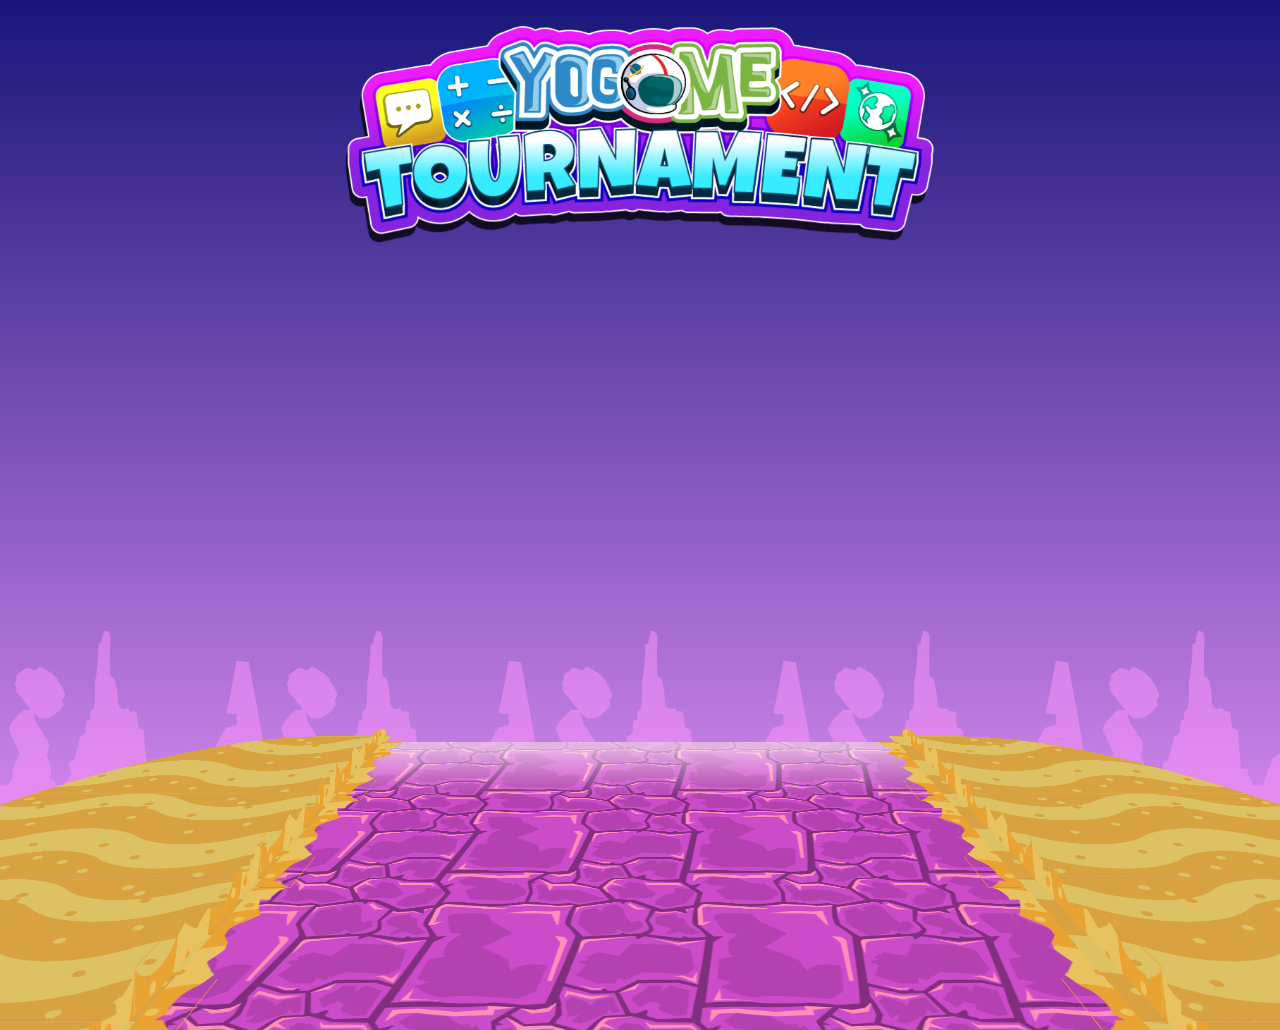
<file: site/index.html>
<!doctype html>
<html>
<head>
    <title class="languageTitle">Yogome tournament</title>
    <meta name="viewport" content="width = 1050, user-scalable = no" />
    <meta charset="UTF-8">   
    <link rel="stylesheet" type="text/css" href="assets/css/main.css" />
    <!-- Jquery   -->
    <script src="assets/js/lib/jquery.min.js" ></script>
    <!--  Bootstrap 3.0  -->
    <link rel="stylesheet" href="//maxcdn.bootstrapcdn.com/bootstrap/3.3.7/css/bootstrap.min.css" integrity="sha384-BVYiiSIFeK1dGmJRAkycuHAHRg32OmUcww7on3RYdg4Va+PmSTsz/K68vbdEjh4u" crossorigin="anonymous">
    
    <script type="text/javascript" src="assets/js/lib/greensock/TweenMax.min.js"></script>
    <script type="text/javascript" src="assets/js/lib/iscroll-probe.js"></script>
	<script type="text/javascript" src="assets/js/scrollmagic/minified//ScrollMagic.min.js"></script>
	<script type="text/javascript" src="assets/js/scrollmagic/minified/plugins/animation.gsap.min.js"></script>
	<script type="text/javascript" src="assets/js/scrollmagic/minified/plugins/debug.addIndicators.min.js"></script>

</head>
    <body>
    <script>
var controller = new ScrollMagic.Controller({vertical: true});
</script>    

    <section id="bgGradient"></section> 
    <section id="bgParallax"></section>      
    <div id="logo"><img class="logoTour img-responsive center-block" src="assets/images/logo.png"></div>
        
    <div id="parallaxContainer"> 
        
            <div class="floor"></div>
            <div class="gradientfloor"></div>
            <div class="sideRight"></div>
            <div class="sideLeft"></div>
            <div class="grassrim"></div>
            <div class="grassrim2"></div>
            <div class="grassRrim"></div>
            <div class="grassRrim2"></div>
        
        <div class="object-left1"><img src="assets/images/tower-left.png"></div>    
    </div> 
        
    
   

        
    </body>
<script>

    
    
    
    
</script>    
    
</html>
</file>
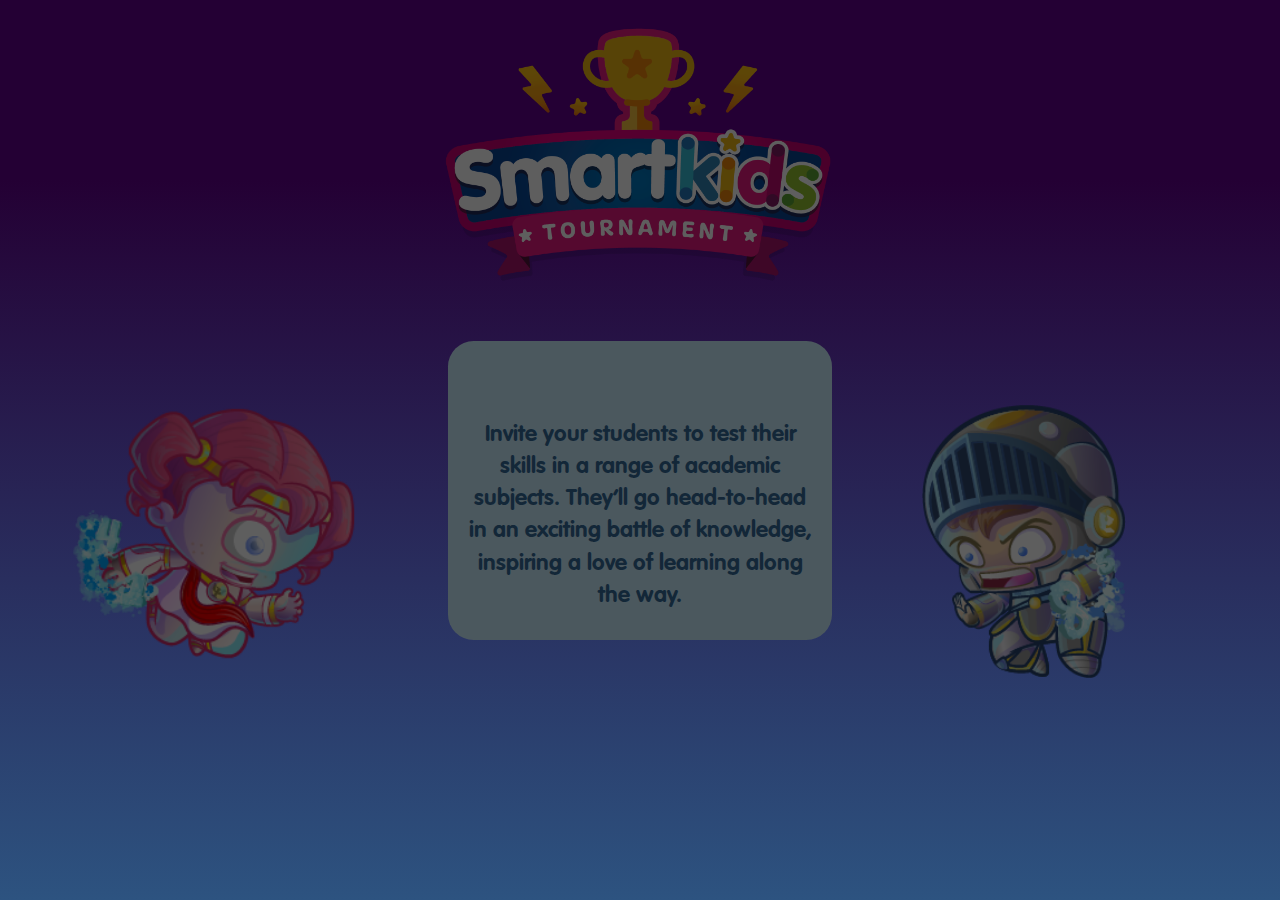
<file: siteDesktop/index.html>
<!doctype html>
<html>
<head>
	<title class="languageTitle">Yogome tournament</title>
	<meta name="viewport" content="width = 1050, user-scalable = no" />
	<meta charset="UTF-8">
	<link rel="stylesheet" type="text/css" href="assets/css/main.css" />
	<!-- Jquery   -->
	<script src="assets/js/lib/jquery.min.js" ></script>
	<!--  Bootstrap 3.0  -->
	<link rel="stylesheet" href="//maxcdn.bootstrapcdn.com/bootstrap/3.3.7/css/bootstrap.min.css" integrity="sha384-BVYiiSIFeK1dGmJRAkycuHAHRg32OmUcww7on3RYdg4Va+PmSTsz/K68vbdEjh4u" crossorigin="anonymous">

	<script type="text/javascript" src="assets/js/lib/greensock/TweenMax.min.js"></script>
	<script type="text/javascript" src="assets/js/lib/iscroll-probe.js"></script>
	<script type="text/javascript" src="assets/js/scrollmagic/minified//ScrollMagic.min.js"></script>
	<script type="text/javascript" src="assets/js/scrollmagic/minified/plugins/animation.gsap.min.js"></script>
	<script type="text/javascript" src="assets/js/scrollmagic/minified/plugins/debug.addIndicators.min.js"></script>

	<script type="text/javascript" src="assets/js/jquery.easy_slides.js"></script>
	<link rel="stylesheet" type="text/css" href="assets/css/jquery.easy_slides.css">
	<link href="https://fonts.googleapis.com/css?family=Luckiest+Guy" rel="stylesheet">

</head>
    <body>
    
                    <section id="bgGradient"></section> 

        <div id="animation1"> 

            <section id="section1" class="container">
                
            <div id="logo"><img class="logoTour img-responsive center-block" src="assets/images/logo.png"></div>
            <section id="bgParallax"></section>     

                <div class="row objectsmain">
                <div class="object-left col-xs-4">
                </div>  
                <div class="object-center col-xs-4">
                        
                        <div id="joinGame" class="greenpink scaleButton">JOIN</div>
                        <div id="createGame" class="greenBtn scaleButton">CREATE</div>
                </div>
                    
                <div class="object-right col-xs-4">
                </div>    
                </div>

                <div id="naoMain">
                    <img src="assets/images/oona.png">
                </div>
                
                <div id="mainText">
                    <div class="containerMainText">
                        <br><br><br>
                        <p> Invite your students to test their skills in a range of academic subjects. They’ll go head-to-head in an exciting battle of knowledge, inspiring a love of learning along the way.</p>
                    </div>
                    
                </div>
                <div id="estrellaMain">
                    <img src="assets/images/arturius.png">
                </div>

            </section>      
        
        </div>

        
        <section id="section2">
            <div class="slider slider_circle_10">
                <div id="planet1" class="planets"><img class="planetImage" src="assets/images/planets/mathdromeda.png"></div>
                <div id="planet2" class="planets lock">
                    <span><img src="assets/images/planets/codus_shade.png"></span>
                    <img class="planetImage" src="assets/images/planets/codus.png">
                </div>
                <div id="planet3" class="planets lock"><span><img src="assets/images/planets/creat_shade.png"></span><img  class="planetImage"src="assets/images/planets/creat.png"></div>
                <div id="planet4" class="planets lock"><span><img src="assets/images/planets/geogra-shade.png"></span><img  class="planetImage"src="assets/images/planets/geogra.png"></div>
                <div id="planet5" class="planets lock"><span><img src="assets/images/planets/health_shade.png"></span><img  class="planetImage"src="assets/images/planets/health.png"></div>
                <div id="planet6" class="planets lock"><span><img src="assets/images/planets/science_shade.png"></span><img  class="planetImage"src="assets/images/planets/science.png"></div>
                <div id="planet7" class="planets lock"><span><img src="assets/images/planets/wordo_shade.png"></span><img  class="planetImage"src="assets/images/planets/wordo.png"></div>
     
                <div class="next_button"><img src="assets/images/arrowYellow.png"></div>  
                <div class="prev_button"><img src="assets/images/arrowYellow.png"></div>           
     
            </div>        

            <div class="textSubject titlered"><p>MATH</p></div>
            

        
            
            <div class="object-center col-xs-4 col-xs-offset-4" style="top:78%;">
                <div id="backButton1" class="redBtn scaleButton">BACK</div>
                    <div id="nextButton1" class="greenBtn scaleButton">NEXT</div>
                
            </div>
            
        </section>
        
        <section id="section3">
            <div class="containerRules">
                <div class="bgtitle">Difficulty</div>
                <div class="rules">
                    <div class="prevDifficulty"><img src="assets/images/arrowYellow.png"></div>  
                    <div id="difficultyName"><p></p><span>EASY</span></div>
                    <div class="nextDifficulty"><img src="assets/images/arrowYellow.png"></div>  
                </div>
                <div class="col-xs-8 col-xs-offset-2 optionsDifficulty">
                    <div class="col-xs-12 optionChoice option1">
                        <div id="checkBox1" class="checkBlank">
                            <img src="assets/images/blank_check.png"> 
                            <img class="markCheck" src="assets/images/mark_check.png">
                        </div>
                        <div class="operationType">Addition</div>
                        <div class="divisionShape"></div>
                        <div class="showModal scaleButton" data-type="SUM"><img src="assets/images/pencil.png"></div>
                    </div>
                    <div class="col-xs-12 optionChoice option2">
                        <div id="checkBox2" class="checkBlank">
                            <img src="assets/images/blank_check.png"> 
                            <img class="markCheck" src="assets/images/mark_check.png">
                        </div>
                        <div class="operationType">Subtraction</div>
                        <div class="divisionShape"></div>
                        <div class="showModal scaleButton" data-type="SUB"><img src="assets/images/pencil.png"></div>
                        
                    </div>
                    <div class="col-xs-12 optionChoice option3">
                        <div id="checkBox3" class="checkBlank">
                            <img src="assets/images/blank_check.png">
                            <img class="markCheck" src="assets/images/mark_check.png">
                        </div>
                        <div class="operationType">MULTIPLICATION</div>
                        <div class="divisionShape"></div>
                        <div class="showModal scaleButton" data-type="MUL"><img src="assets/images/pencil.png"></div>
                    </div>
                    <div class="col-xs-12 optionChoice option4">
                        <div id="checkBox4" class="checkBlank">
                            <img src="assets/images/blank_check.png"> 
                            <img class="markCheck" src="assets/images/mark_check.png">
                        </div>
                        <div class="operationType">DIVISION</div>
                        <div class="divisionShape"></div>
                        <div class="showModal scaleButton" data-type="DIV"><img src="assets/images/pencil.png"></div>
                        
                    </div>
                </div>
            
            </div>
            
            <div id="modalDifficulty">
                <div class="m-containerDifficulty">
                    <div class="headerDifficulty">
                        <p>MULTIPLICATION</p>
                        <img class="closeButton scaleButton" src="assets/images/closeButton.png">
                    </div>
                    <div class="choiceOptions">
                        
                    </div>
                    <div class="confirmOptions">
                        <div class="greenBtn scaleButton okButton"><span>OK</span></div>
                        
                    </div>
                </div>
            
            </div>
            
            
            <div class="object-center col-xs-4 col-xs-offset-4" style="top:78%;">
                <div id="backButton2" class="redBtn scaleButton col-xs-6">BACK</div>
                    <div id="nextButton2" class="greenBtn scaleButton col-xs-6">NEXT</div>
            </div>
            
        </section>
        
        
        <section  id="section4">
            <div class="containerRules">
            <div class="bgtitle titleCustomize">Customize</div>
                <div class="row containerCustomize">
                <div class="col-xs-6 optionsTime">
                    <div class="bgYellow">
                        TIME
                    </div>
                    
                        <div class="row">
                            <div id="timeClock" class="col-xs-12 vcenter">
                                <span>1</span>:00
                                <img src="assets/images/clock_custom.png">
                            </div>
                            <div class="timeOptions col-xs-12">
                                <div id="restTime" class="col-xs-2  buttonsumRest"><img src="assets/images/restButton.png"></div>
                                <div class="col-xs-6 textCustomize"> MINUTE (S)</div>
                                <div id="sumTime" class="col-xs-2 buttonsumRest"><img src="assets/images/sumButton.png"></div>
                            </div>
                            
                        </div>
                </div>
                
                <div class="col-xs-6 optionsRounds">
                    <div class="bgYellow">
                        Rounds
                    </div>
                        <div class="row">
                            <div id="roundOptions" class="col-xs-12 vcenter">
                                <span>1</span>
                                <img src="assets/images/hexa.png">
                            </div>
                            <div class="timeOptions col-xs-12">
                                <div id="restRound" class="col-xs-2  buttonsumRest"><img src="assets/images/restButton.png"></div>
                                <div class="col-xs-6 textCustomize"> Battles</div>
                                <div id="sumRound" class="col-xs-2 buttonsumRest"><img src="assets/images/sumButton.png"></div>
                            </div>
                            
                        </div>
                </div>
                </div>
            </div>
            
   
            
            <div class="object-center col-xs-4 col-xs-offset-4" style="top:78%;">
                <div id="backButton3" class="redBtn scaleButton" >BACK</div>
                <div id="nextButton3" class="greenBtn scaleButton">CREATE</div>
            </div>
            
        </section>
        
        <section id="section5">
          
        <div class="containerRules bglooby">
            <div class="bgtitle">Lobby</div>
            <div class="containerPin">
                <div class="bgGreen">PIN</div>
                <div id="pin">00000</div>
                <div class="textShare">Share this number with 2  other playerS<br><br> <br><p>PLAYERS WILL APPEAR as they sign in</p></div>
                <div>
                    
                </div>
            </div>
            </div>
            
            
<!--
            <div class="object-center col-xs-4 col-xs-offset-4" style="top:70%;">
                <div id="cancelLooby" class="scaleButton">
                    <img src="assets/images/closeButton.png">
                </div>
                <div id="StartButton" class="greenBtn scaleButton">START</div>
            </div>
-->
            
            <div class="object-center col-xs-4 col-xs-offset-4" style="top:78%;">
                <div id="cancelLooby" class="redBtn scaleButton" >BACK</div>
                <div id="StartButton" class="greenBtn scaleButton">START</div>
            </div>
            
<div class="yogotarsSelections">
    
                <div class="yogotarNameSelect">
                    <div id="NameYogotarplayer1" class="imageYogotar">
                            <img src="assets/images/names/oona.png">
                        </div>
                        <div id="NameYogotarplayer2" class="imageYogotar">
                            <img src="assets/images/names/nao.png">
                        </div>
                </div>
    
                <div class="yogotarSelect">
                        <div id="player1" class="imageYogotar">
                            <img src="assets/images/character_p1.png">
                        </div>
                        <div id="player2" class="imageYogotar">
                            <img src="assets/images/character_p2.png">
                        </div>
                </div>
                <div class="yogotarNameSelect">
                    <div id="playerName1" class="imageYogotar">Player 1</div>
                    <div id="playerName2" class="imageYogotar">Player 2</div>  
                </div>    
    
        </div>   
            
            
            
           <div id="modalCancel">
                <div class="m-containerCancel">
                        <div id="closeCancel" class="headerClose">
                            <img class="closeButton" src="assets/images/closeButton.png">
                        </div>
                        
                    <div class="textModalCancel">
                        <h1>Lorem ipsum</h1>
                        Lorem ipsum dolor sit amet, consectetuer adipiscing elit, sed diam nonummy nibh euismod 
                    </div>
                    <div id="cancelButton" class="redBtn ">
                        Continue
                    </div>
                </div>
            
            </div>            
            
        </section>
    
    </body>
<script src="assets/js/operationGenerator.js"></script>    
<script type="text/javascript" src="assets/js/modalOptions.js"></script>    


<script src="assets/js/animations.js"></script>
    

<script>
	var operationGenerator = parent.operationGenerator || operationGenerator

	var server = parent.server;
	var battleTime = 60000
	var rule_set = operationGenerator.RULES_SET[current_set]
	var customRules
	//$("#logo").hide();
    

    $("#createGame").click(function(){
        animation1();
    });
                    
    $("#backButton1").click(function(){
        backAnimate1();
    });

    
	$("#joinGame").click(function(){
		window.open("../tournamentSite/client.html", "_top")
	});

    
	$("#createGame").mouseover(function(){
		$(".containerMainText").html(`
        <h1>Create</h1>
        <p>Choose from different subjects and difficulty.</p>
        `);
	});    
    
    
	$("#createGame").mouseout(function(){
		$(".containerMainText").html(`
        <h1>Yogome Tournament</h1>
        <p>Invite your students to test their skills in a range of academic subjects. They’ll go head-to-head in an exciting battle of knowledge, inspiring a love of learning along the way.</p>
        `);
	});

    
	$("#joinGame").mouseover(function(){
		$(".containerMainText").html(`
        <h1>Join</h1>
        <p>Have your PIN ready to join the battle.</p>
        `);
	});
	$("#joinGame").mouseout(function(){
		$(".containerMainText").html(`
        <h1>Yogome Tournament</h1>
        <p>Invite your students to test their skills in a range of academic subjects. They’ll go head-to-head in an exciting battle of knowledge, inspiring a love of learning along the way.</p>
        `);
	});    
    
    
    

	$("#nextButton1").click(function(){
		$("#section3").css("display","block");
		$("#section2").css("display","none");
	});

	$("#backButton2").click(function(){
		$("#section2").css("display","block");
		$("#section3").css("display","none");
	});

	$("#nextButton2").click(function(){

		customRules = {}

		for(var i = 1;i<=OPERATORS.length;i++){
			var ruleSetOperator = difficultSet[OPERATORS[i-1]]

			if(!operatorsObject[current_set][OPERATORS[i-1]].disable) {
				customRules[OPERATORS[i-1]] = []
				var customRulesOperator = customRules[OPERATORS[i-1]]
				for (var j = 1; j <= ruleSetOperator.length; j++) {
					if (!ruleSetOperator[j - 1].disable)
						customRulesOperator.push(ruleSetOperator[j - 1])
				}
			}

		}

		console.log(customRules)

		$("#section4").css("display","block");
		$("#section3").css("display","none");
	});

	$("#backButton3").click(function(){
		$("#section3").css("display","block");
		$("#section4").css("display","none");
	});

	function showYogotar(event) {

		console.log("showYogotar")
		var numPlayer = event.numPlayer, player = event.player
		$("#player" + numPlayer).find("img").attr("src", 'img/yogotars/' + player.avatar +'.png')
		$("#NameYogotarplayer" + numPlayer).find("img").attr("src", 'img/names/name_' + player.avatar +'.png')
		$("#NameYogotarplayer" + numPlayer).css("opacity", 1)
		$("#playerName" + numPlayer).html(player.nickname)

	}

	function onPlayersReady() {
		gameReady = true
		console.log("gameReady")
		$("#StartButton").css("opacity", 1)
	}

	$("#nextButton3").click(function(){

		$("#section5").css("display","block");
		$("#section4").css("display","none");

		var currentID = server.getIdGame()
		if(currentID)
			$("#pin").text(currentID)

		function onStart() {
			console.log("onStart", server.getIdGame())
			$("#pin").text(server.getIdGame())
		}

		server.start(currentID, onStart, {battleTime:battleTime, rules:customRules});
		server.addEventListener("onInitPlayer", showYogotar);
		server.addEventListener('onPlayersReady', onPlayersReady);
	});

	$("#StartButton").click(function(){
		if(gameReady) {
			server.removeEventListener('onPlayersReady', onPlayersReady);
			server.removeEventListener('onInitPlayer', showYogotar);
			window.open("battle.html", "_self")
		}
	});

	$(document).ready(function() {
		$('.slider_circle_10').EasySlides({'autoplay': false, 'show': 13})
	});
    

	$("#section2").css("display","none");
	$("#section3").css("display","none");
	$("#section4").css("display","none");
	$("#section5").css("display","none");

	var counterTime = 1;

	$("#restTime").click(function(){
		if(counterTime > 1){
			counterTime--
			$("#timeClock").find("span").text(counterTime);
			battleTime = 60000 * counterTime
		}
	});
	$("#sumTime").click(function(){
		if(counterTime < 10){
			counterTime++
			$("#timeClock").find("span").text(counterTime);
			battleTime = 60000 * counterTime
		}
	});


	var counterRound = 1;

	$("#restRound").click(function(){
		if(counterRound > 1){
			counterRound--
			$("#roundOptions").find("span").text(counterRound);
		}
	});
	$("#sumRound").click(function(){
		if(counterRound < 10){
			counterRound++
			$("#roundOptions").find("span").text(counterRound);
		}
	});
    
    
 
    
    $("#modalCancel").hide();
    $("#closeCancel").click(function(){
        $("#modalCancel").hide();
    });

       $("#cancelLooby").click(function(){
        //$("#modalCancel").show();
           
        $("#section4").css("display","block");
        $("#section5").css("display","none");
    });

    $("#cancelButton").click(function(){
        $("#section3").css("display","block");
        $("#section5").css("display","none");
    })
    
</script>


    
</html>
</file>
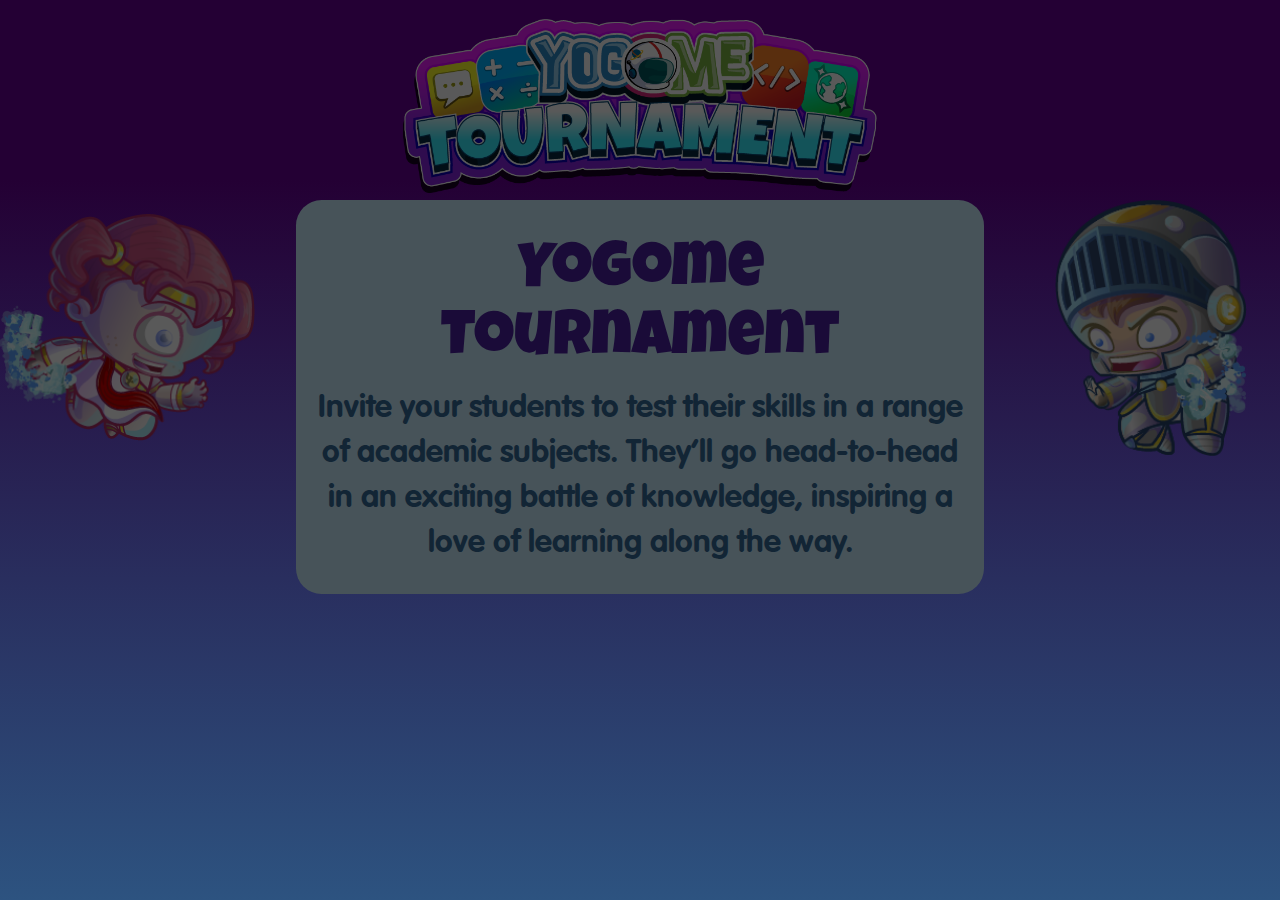
<file: siteMovil/index.html>
<!doctype html>
<html>
<head>
    <title class="languageTitle">Yogome tournament</title>
    <meta name="viewport" content="width = 1050, user-scalable = no" />
    <meta charset="UTF-8">   
    <link rel="stylesheet" type="text/css" href="assets/css/main.css" />
    <!-- Jquery   -->
    <script src="assets/js/lib/jquery.min.js" ></script>
    <!--  Bootstrap 3.0  -->
    <link rel="stylesheet" href="//maxcdn.bootstrapcdn.com/bootstrap/3.3.7/css/bootstrap.min.css" integrity="sha384-BVYiiSIFeK1dGmJRAkycuHAHRg32OmUcww7on3RYdg4Va+PmSTsz/K68vbdEjh4u" crossorigin="anonymous">
    
    <link href="https://fonts.googleapis.com/css?family=Luckiest+Guy" rel="stylesheet">
    
    <script type="text/javascript" src="assets/js/lib/greensock/TweenMax.min.js"></script>
    <script type="text/javascript" src="assets/js/lib/iscroll-probe.js"></script>

</head>
    
<body>
     
    <section id="bgGradient"></section>   
    
    <div id="animation1"> 
    
    <!-- portrait view -->
    <section id="portrait">

        <div class="container font-luckiest">
            
            <div id="logo"><img class="logoTour img-responsive center-block" src="assets/images/logo.png"></div>

            <div id="mainText">
                <div class="containerMainText">
                    <h1>Yogome Tournament</h1>
                    <p>Invite your students to test their skills in a range of academic subjects. They’ll go head-to-head in an exciting battle of knowledge, inspiring a love of learning along the way.</p>
                </div>

            </div>

            <div class="object-center">

                <div class="pink-btn joinGame" type="button">JOIN</div>
                
                <div class="green-btn createGame" type="button">CREATE</div>

            </div>

            <div class="yogo-container">
                <div class="yogo-oona">
                    <img src="assets/images/oona.png">
                </div> 
                <div class="yogo-arturius">
                    <img src="assets/images/arturius.png">
                </div> 
            </div>

        </div>
        
    </section>
    
    <!-- landscape view -->
    <section id="landscape">
        
         <div class="container font-luckiest">
            
            <div id="logo"><img class="logoTour img-responsive center-block" src="assets/images/logo.png"></div>

             <div class="yogo-container">
                
                <div class="yogo-oona">
                    <img src="assets/images/oona.png">
                </div> 
                
                
                
                <div class="yogo-arturius">
                    <img src="assets/images/arturius.png">
                </div> 
            </div>

             <div id="mainText">
                    <div class="containerMainText">
                        <h1>Yogome Tournament</h1>
                        <p>Invite your students to test their skills in a range of academic subjects. They’ll go head-to-head in an exciting battle of knowledge, inspiring a love of learning along the way.</p>
                    </div>

                </div>
             
            
             
             <div class="object-center" style="margin-left: 14%;">

                <div class="pink-btn joinGame" type="button">JOIN</div>
                 
                <button class="green-btn createGame" type="button" style="font-size: 3.5vw;">CREATE</button>

            </div>

        </div>
        
    </section>
    
    </div>
        
    <script src="assets/js/animations.js"></script>
    
</body>       
    <script>
        
        $( window ).ready(function( event ) {
            shine();
        });
        
        $(".createGame").click(function(){
            animation1();
        });
        
        $(".joinGame").click(function(){
            window.open("../../tournamentSite/client.html", "_top")
        });
    </script>
</html>
</file>
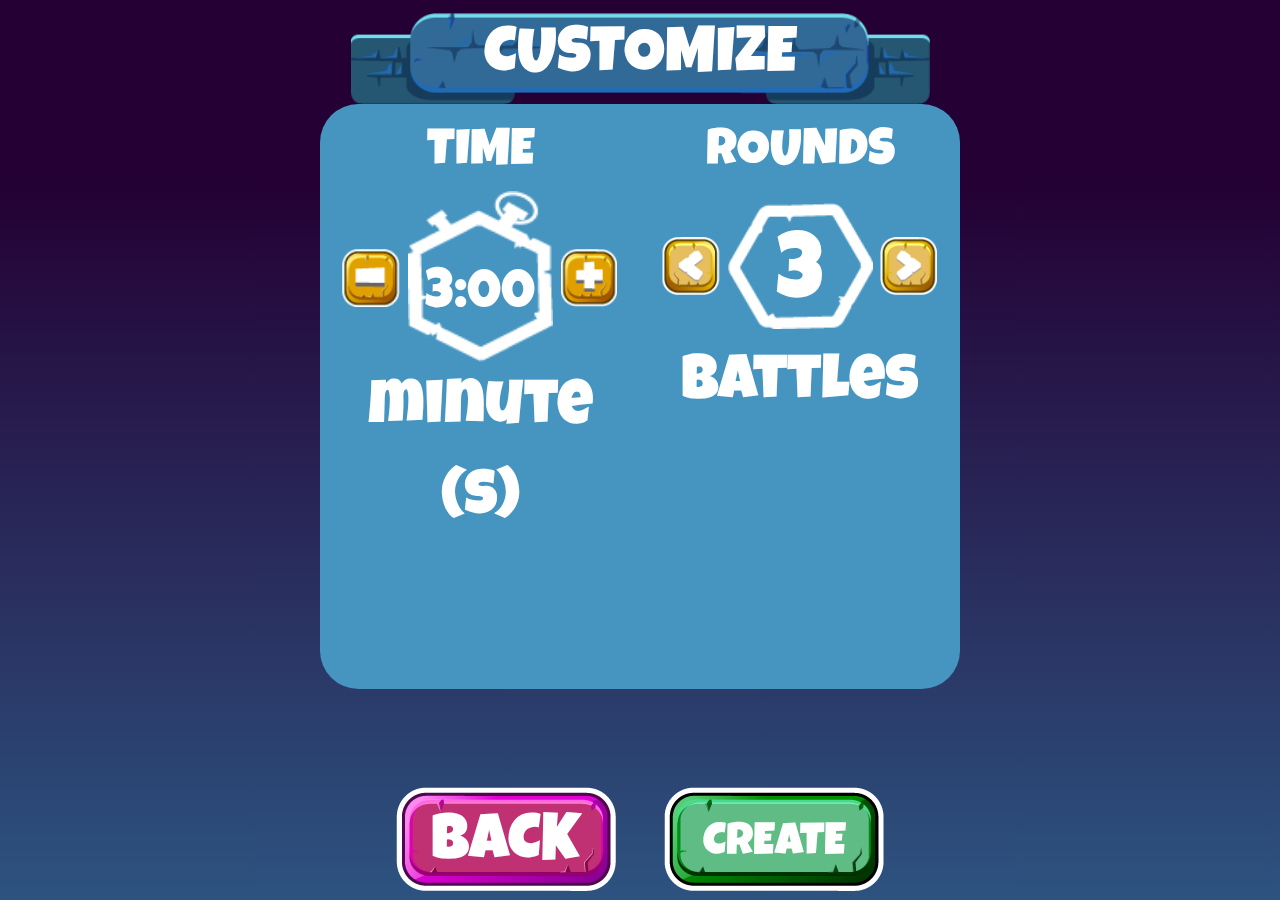
<file: siteMovil/customize.html>
<!doctype html>
<html>
<head>
    <title class="languageTitle">Yogome tournament</title>
    <meta name="viewport" content="width = 1050, user-scalable = no" />
    <meta charset="UTF-8">   
    <link rel="stylesheet" type="text/css" href="assets/css/main.css" />
    <link rel="stylesheet" type="text/css" href="assets/css/dificulty.css" />
    <link rel="stylesheet" type="text/css" href="assets/css/customize.css" />
    <!-- Jquery   -->
    <script src="assets/js/lib/jquery.min.js" ></script>
    <!--  Bootstrap 3.0  -->
    <link rel="stylesheet" href="//maxcdn.bootstrapcdn.com/bootstrap/3.3.7/css/bootstrap.min.css" integrity="sha384-BVYiiSIFeK1dGmJRAkycuHAHRg32OmUcww7on3RYdg4Va+PmSTsz/K68vbdEjh4u" crossorigin="anonymous">
    
    <link href="https://fonts.googleapis.com/css?family=Luckiest+Guy" rel="stylesheet">
    
    <script type="text/javascript" src="assets/js/lib/greensock/TweenMax.min.js"></script>
    <script type="text/javascript" src="assets/js/lib/iscroll-probe.js"></script>

    <script src="http://code.jquery.com/jquery-1.11.3.min.js"></script>
    <link href="http://www.jqueryscript.net/css/jquerysctipttop.css" rel="stylesheet" type="text/css">
    
</head>
    
<body>
     
    <section id="bgGradient"></section>
    
    <section id="portrait">
        
        <div class="container font-luckiest">

            <div class="banner">CUSTOMIZE</div>

            <div class="menu-container">

                <div>
                    <div class="condition-header">TIME</div>

                    <div class="condition-body">

                        <div class="less-time col-xs-3"></div>

                            <div class="time-image col-xs-6">
                                <p class="time">3:00</p>
                            </div>

                        <div class="more-time col-xs-3"></div>
                    </div>
                    <div style="font-size: 5vw">minute (s)</div>

                </div>

                <div>
                    <div class="condition-header">ROUNDS</div>

                    <div class="condition-body">
                        
                        <div class="less-rounds col-xs-3"></div>
                
                        <div class="round-image col-xs-6">
                            <p class="round">3</p>
                        </div>

                        <div class="more-rounds col-xs-3"></div>

                    </div>
                    <div style="font-size: 6vw">battles</div>

                </div>
                
            </div>

            <div class="object-center">

                <button class="red-btn" type="button" onclick="window.location.href='selectDifficult.html'">BACK</button>

                <button class="green-btn" type="button" onclick="window.location.href='lobby.html'">CREATE</button>

            </div>

        </div>

    </section>
    
    <section id="landscape">
        
        <div class="container font-luckiest">

            <div class="banner">CUSTOMIZE</div>

            <div class="menu-container">

                <div class="col-xs-6">
                    <div class="condition-header">TIME</div>

                    <div class="condition-body">

                        <div class="less-time col-xs-3"></div>

                            <div class="time-image col-xs-6">
                                <p class="time">3:00</p>
                            </div>

                        <div class="more-time col-xs-3"></div>
                    </div>
                    <div style="font-size: 7vh">minute (s)</div>

                </div>

                <div class="col-xs-6">
                    <div class="condition-header">ROUNDS</div>

                   <div class="condition-body">
                        
                        <div class="less-rounds col-xs-3"></div>
                
                        <div class="round-image col-xs-6">
                            <p class="round">3</p>
                        </div>

                        <div class="more-rounds col-xs-3"></div>

                    </div>
                    <div style="font-size: 7vh">battles</div>

                </div>
            </div>
            

            <div class="object-center">

                <button class="red-btn" type="button" onclick="window.location.href='selectDifficult.html'">BACK</button>

                <button class="green-btn" type="button" style="font-size: 3.5vw;" onclick="window.location.href='lobby.html'">CREATE</button>

            </div>

        </div>

    </section>

<script>
    
    var round = 3
    var time = 3

    $(".less-rounds").click(function(){

        if(round > 1)
            round--
        else
            round = 10
        $(".round").text(round);
    });

    $(".more-rounds").click(function(){

        if(round < 10)
            round++
        else 
            round = 1
        $(".round").text(round);
    });

    
    $(".less-time").click(function(){

        if(time > 1)
            time--
        else
            time = 10
        $(".time").text(time + ':00');
    });

    $(".more-time").click(function(){

        if(time < 10)
            time++
        else 
            time = 1
        $(".time").text(time + ':00');
    });
    

</script>
    
</body>       
</html>
</file>
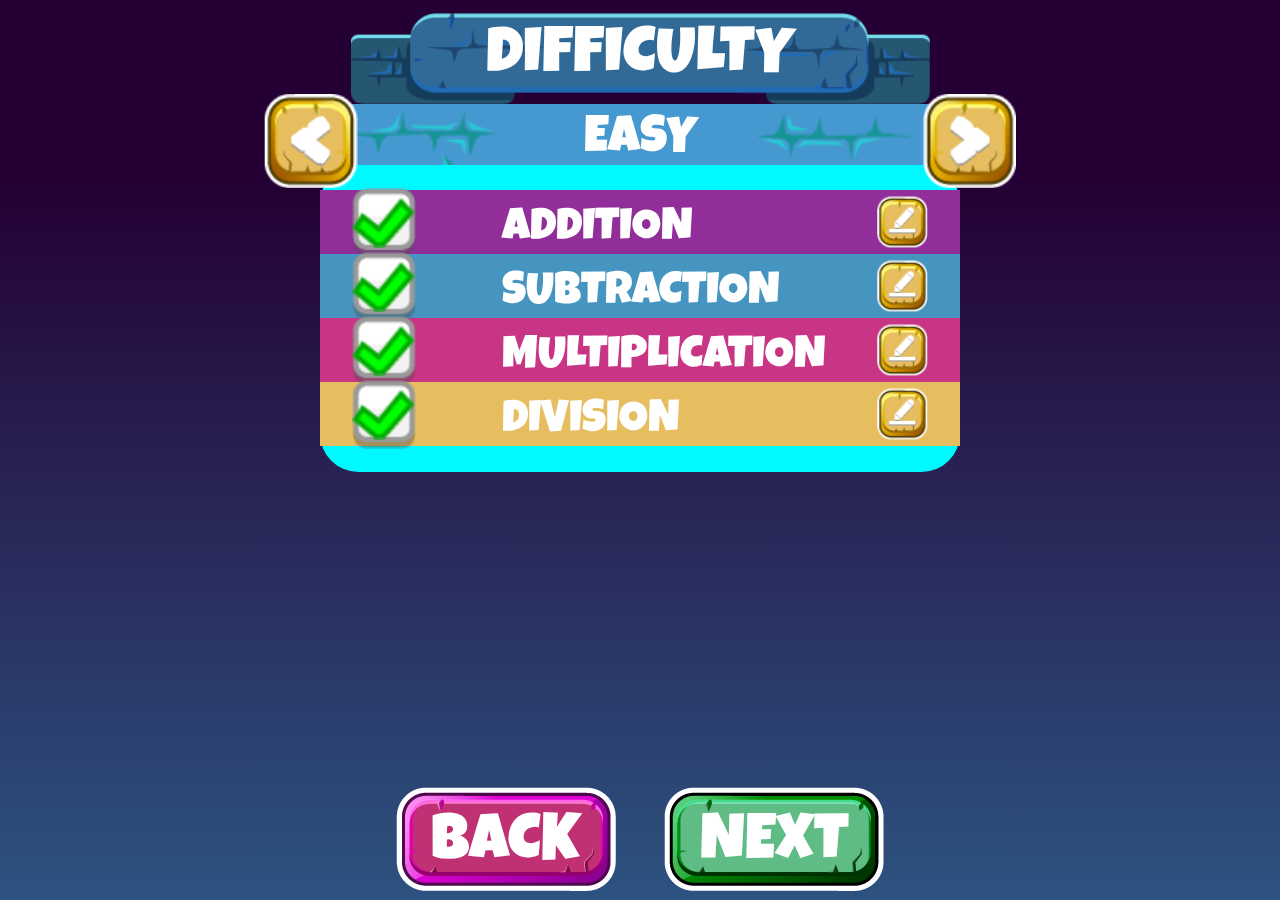
<file: siteMovil/selectDifficult.html>
<!doctype html>
<html>
<head>
    <title class="languageTitle">Yogome tournament</title>
    <meta name="viewport" content="width = 1050, user-scalable = no" />
    <meta charset="UTF-8">   
    <link rel="stylesheet" type="text/css" href="assets/css/main.css" />
    <link rel="stylesheet" type="text/css" href="assets/css/dificulty.css" />
    <link rel="stylesheet" type="text/css" href="assets/css/modal.css" />
    <!-- Jquery   -->
    <script src="assets/js/lib/jquery.min.js" ></script>
    <!--  Bootstrap 3.0  -->
    <link rel="stylesheet" href="//maxcdn.bootstrapcdn.com/bootstrap/3.3.7/css/bootstrap.min.css" integrity="sha384-BVYiiSIFeK1dGmJRAkycuHAHRg32OmUcww7on3RYdg4Va+PmSTsz/K68vbdEjh4u" crossorigin="anonymous">
    
    <link href="https://fonts.googleapis.com/css?family=Luckiest+Guy" rel="stylesheet">
    
    <script type="text/javascript" src="assets/js/lib/greensock/TweenMax.min.js"></script>
    <script type="text/javascript" src="assets/js/lib/iscroll-probe.js"></script>

    <script src="http://code.jquery.com/jquery-1.11.3.min.js"></script>
    <link href="http://www.jqueryscript.net/css/jquerysctipttop.css" rel="stylesheet" type="text/css">
    
</head>
    
<body>
     
    <section id="bgGradient"></section> 
    
    <section id="portrait">
    
    <div class="container font-luckiest">
        
        <div class="banner">DIFFICULTY</div>
        
        <div class="dificult-container">
            
            <div class="left-arrow"></div>
            <div class="lvl-text" style="width: 80%;">EASY</div>
            <div class="right-arrow"></div>
 
        </div>
        
        <div class="menu-container">
            
            <div class="subject-container" style="background-color: #912e99">
                
                <div class="checkBlank checkBox0">
                    <img src="assets/images/blank_check.png"> 
                    <img class="markCheck" src="assets/images/mark_check.png">
                </div>

                <div id="adition">ADDITION</div>

                <div class="plus-btn" data-type="SUM">
                    
                    <img src="assets/images/pencil.png" />
                </div>
            
            </div>
            
            <div class="subject-container" style="background-color: #4595c0">
                <div class="checkBlank checkBox1">
                    <img src="assets/images/blank_check.png"> 
                    <img class="markCheck" src="assets/images/mark_check.png">
                </div>

                <div id="substraction">SUBTRACTION</div>

                <div class="plus-btn" data-type="SUB">
                    
                    <img src="assets/images/pencil.png" />
                </div>

            </div>
            
            <div class="subject-container" style="background-color: #c93585">
                <div class="checkBlank checkBox2">
                    <img src="assets/images/blank_check.png"> 
                    <img class="markCheck" src="assets/images/mark_check.png">
                </div>

                <div id="multiplcation">MULTIPLICATION</div>
            
                <div class="plus-btn" data-type="MUL">
                    
                    <img src="assets/images/pencil.png" />
                </div>
            </div>
            
            <div class="subject-container" style="background-color: #e6bd5f">
                <div class="checkBlank checkBox3">
                    <img src="assets/images/blank_check.png"> 
                    <img class="markCheck" src="assets/images/mark_check.png">
                </div>

                <div id="division">DIVISION</div>
                
                <div class="plus-btn" data-type="DIV">
                    
                    <img src="assets/images/pencil.png">
                </div>

            </div>
            
        </div>
       
        <div class="object-center">

            <button class="red-btn" type="button" onclick="window.location.href='selectSubject.html'">BACK</button>
            
            <button class="green-btn" type="button" onclick="window.location.href='customize.html'">NEXT</button>

        </div>
        
    </div>

    </section>
    
    <section id="landscape">
    
    <div class="container font-luckiest">
        
        <div class="banner">DIFFICULTY</div>
        
        <div class="dificult-container">
            
            <div class="left-arrow"></div>
            <div class="lvl-text" style="width: 40%; padding-top: 0">EASY</div>
            <div class="right-arrow"></div>
 
        </div>
        
        <div class="menu-container">
            
            <div class="subject-container" style="background-color: #912e99">
                
                <div class="checkBlank checkBox0">
                    <img src="assets/images/blank_check.png"> 
                    <img class="markCheck" src="assets/images/mark_check.png">
                </div>

                <div id="adition">ADDITION</div>

                <div class="plus-btn" data-type="SUM">
                    
                    <img src="assets/images/pencil.png" />
                </div>
            
            </div>
            
            <div class="subject-container" style="background-color: #4595c0">
                <div class="checkBlank checkBox1">
                    <img src="assets/images/blank_check.png"> 
                    <img class="markCheck" src="assets/images/mark_check.png">
                </div>

                <div id="substraction">SUBTRACTION</div>

                <div class="plus-btn" data-type="SUB">
                    
                    <img src="assets/images/pencil.png" />
                </div>

            </div>
            
            <div class="subject-container" style="background-color: #c93585">
                <div class="checkBlank checkBox2">
                    <img src="assets/images/blank_check.png"> 
                    <img class="markCheck" src="assets/images/mark_check.png">
                </div>

                <div id="multiplcation">MULTIPLICATION</div>
            
                <div class="plus-btn" data-type="MUL">
                    
                    <img src="assets/images/pencil.png" />
                </div>
            </div>
            
            <div class="subject-container" style="background-color: #e6bd5f">
                <div class="checkBlank checkBox3">
                    <img src="assets/images/blank_check.png"> 
                    <img class="markCheck" src="assets/images/mark_check.png">
                </div>

                <div id="division">DIVISION</div>
                
                <div class="plus-btn" data-type="DIV">
                    
                        <img src="assets/images/pencil.png">
                </div>

            </div>
            
        </div>
       
        <div class="object-center">

            <button class="red-btn" type="button" onclick="window.location.href='selectSubject.html'">BACK</button>
            
            <button class="green-btn" type="button" onclick="setCustomRules()">NEXT</button>

        </div>
        
    </div>

    </section>
    
    <!-- modal -->
    <div id="modal" class="modal ">
        <div class="modal-content font-luckiest" >
            <div class="modal-header">
                <div class="title-modal">
                    <p>ADITION</p>
                </div>
                
            </div>
            
            <div class="modal-body">
            </div>
            
            <div class="modal-footer">
                <div class="ok-btn" type="button">OK</div>
            </div>
        </div>
            
    </div>


<script type="text/javascript" src="assets/js/operationGenerator.js"></script>
<script type="text/javascript" src="assets/js/modal.js"></script>
<script>
	var operationGenerator = parent.operationGenerator || operationGenerator

    function setCustomRules() {
		var customRules = {}

		for(var i = 1;i<=OPERATORS.length;i++){
			var ruleSetOperator = difficultSet[OPERATORS[i-1]]

			if(!operatorsObject[current_set][OPERATORS[i-1]].disable) {
				customRules[OPERATORS[i-1]] = []
				var customRulesOperator = customRules[OPERATORS[i-1]]
				for (var j = 1; j <= ruleSetOperator.length; j++) {
					if (!ruleSetOperator[j - 1].disable)
						customRulesOperator.push(ruleSetOperator[j - 1])
				}
			}

		}

		parent.customRules = customRules
		console.log(customRules)

    	window.location.href='customize.html'
	}

	var current_set = "EASY"
	var difficultSet = operationGenerator.RULES_SET[current_set]
	var ruleSet
	var OPERATORS = ["SUM", "SUB", "MUL", "DIV"]
	var DIFFICULTIES = ["EASY", "MEDIUM", "HARD", "MASTER"]
	var operatorsObject = {}

	for (var dif = 0; dif < DIFFICULTIES.length; dif++) {
		var difName = DIFFICULTIES[dif]
		operatorsObject[difName] = {}
		for (var i = 0; i < OPERATORS.length; i++) {
			var operator = OPERATORS[i]
			operatorsObject[difName][operator] = {disable: false}
		}
	}

    for(var i = 0; i < 4; i++){
        $(".checkBox" + i).attr("selection",1);

        $(".checkBox" + i).click(function(){

             if($(this).attr("selection") == 1){
                 $(this).find(".markCheck").css("display","none");
                 $(this).attr("selection",0)
             }else{
                 $(this).find(".markCheck").css("display","block");
                 $(this).attr("selection",1)
             }
        });
    }
    
    var index = 0;
    
    var lvl = ['EASY', 'MEDIUM', 'HARD', 'MASTER']
    
    $(".left-arrow").click(function(){
        if(index > 0){
            index--
        }
        else{
            index = lvl.length - 1
        }
		$(".lvl-text").text(lvl[index]);
        current_set = lvl[index]
		difficultSet = operationGenerator.RULES_SET[current_set]
    });
    
    $(".right-arrow").click(function(){
        if(index < lvl.length -1){
            index++
        }
        else{
            index = 0
        }
		$(".lvl-text").text(lvl[index]);
		current_set = lvl[index]
		difficultSet = operationGenerator.RULES_SET[current_set]
    });

    var operationColor

	function printRule(rule, operator){
		var string = ""

		if(rule.paramToAnswer === operationGenerator.OPERATION_PARAMS.operand1)
			string += "?"
		else if(rule.operand1X) {

			for (var index = 0; index < rule.operand1X; index++){
				string += "X"
			}

		}else if(rule.operand1Const){
			string += rule.operand1Const
		}

		string += "<span class='highlight'>"
		switch (operator){
			case "SUM":
				string+=" + "
				$(".title-modal").find("p").text("ADDITION")
				$(".modal-header").css('background-color', '#912e99')
				$(".modal-footer").css('background-color', '#912e99')
				$(".modal-body").css('background-color', '#c0b4fc')
                operationColor = '#8b7bdb'
				break
			case "SUB":
				string+=" - "
				$(".title-modal").find("p").text("SUBTRACTION")
                $(".modal-header").css('background-color', '#4595c0')
				$(".modal-footer").css('background-color', '#4595c0')
                $(".modal-body").css('background-color', '#b6e9ff')
                operationColor = '#7dc1de'
				break
			case "MUL":
				string+=" x "
				$(".title-modal").find("p").text("MULTIPLICATION")
                $(".modal-header").css('background-color', '#c93585')
				$(".modal-footer").css('background-color', '#c93585')
                $(".modal-body").css('background-color', '#ffb6e0')
                operationColor = '#de7db5'
				break
			case "DIV":
				string+=" ÷ "
				$(".title-modal").find("p").text("DIVISION")
                $(".modal-header").css('background-color', '#e6bd5f')
				$(".modal-footer").css('background-color', '#e6bd5f')
                $(".modal-body").css('background-color', '#ffecae')
                operationColor = '#dec576'
				break
		}
		string += "</span>"

		if(rule.paramToAnswer === operationGenerator.OPERATION_PARAMS.operand2)
			string += "?"
		else if(rule.operand2X) {

			for (var index = 0; index < rule.operand2X; index++){
				string += "X"
			}
		}else if(rule.operand2Const){
			string += rule.operand2Const
		}

		if(rule.paramToAnswer === operationGenerator.OPERATION_PARAMS.result)
			string += " <span class='highlight'>=</span> ?"
		else {
			string += " <span class='highlight'>=</span> X"
		}

		var operationExample = operationGenerator.getOperationRule(rule, operator)
		var symbol = (operationExample.operator === "/" ? "÷" : operationExample.operator)
		string += "  (Example: " + operationExample.operand1 + "<span class='highlight'> " + symbol + " </span>" + operationExample.operand2 + " <span class='highlight'>=</span> " + operationExample.result + ")"

		var minRange = rule.minRange || 1
		var maxRange = rule.maxRange || 1

		string += "<br> Answer Range: " + minRange + " - " + maxRange

		return string
	}

	function getRules(operator) {

		$(".modal-body").html("")

		ruleSet = difficultSet[operator]
		for (var p = 0; p <= ruleSet.length - 1; p++) {
			var rule = ruleSet[p]

			$(".modal-body")
				.append(' <div id="operation' + p + '" class="menu-options">' +
					'<div id="checkChoice' + p + '"  class="checkChoice" data-num="' + p +'">' +
					'<img src="assets/images/blank_check.png"> ' +
					'<img class="markCheck" src="assets/images/mark_check.png"> ' +
					'</div> ' +
                    '<div><span>' + printRule(rule, operator) + '</span></div>' +
					'</div>');

			if(!rule.disable)
				$("#checkChoice" + p).attr("selection",1);
			else {
				console.log("disable rule")
				$("#checkChoice" + p).find(".markCheck").css("display","none");
				$("#checkChoice" + p).attr("selection", 0);
			}


			$("#checkChoice" + p).click(function(){

				if($(this).attr("selection") == 1){
					$(this).find(".markCheck").css("display","none");
					$(this).attr("selection",0)
					var num = $(this).data("num")
					ruleSet[num].disable = true
					//aqui para guardar el deseleccionado
				}else{
					$(this).find(".markCheck").css("display","block");
					$(this).attr("selection",1)
					$(this).data("num")
					var num = $(this).data("num")
					ruleSet[num].disable = false
					//aqui para guardar el seleccionado
				}
			});
            
			if (p % 2 === 0) {
				$("#operation" + p).css('background-color', operationColor);
			}
		}
	}
      
</script>
    
</body>       
</html>
</file>
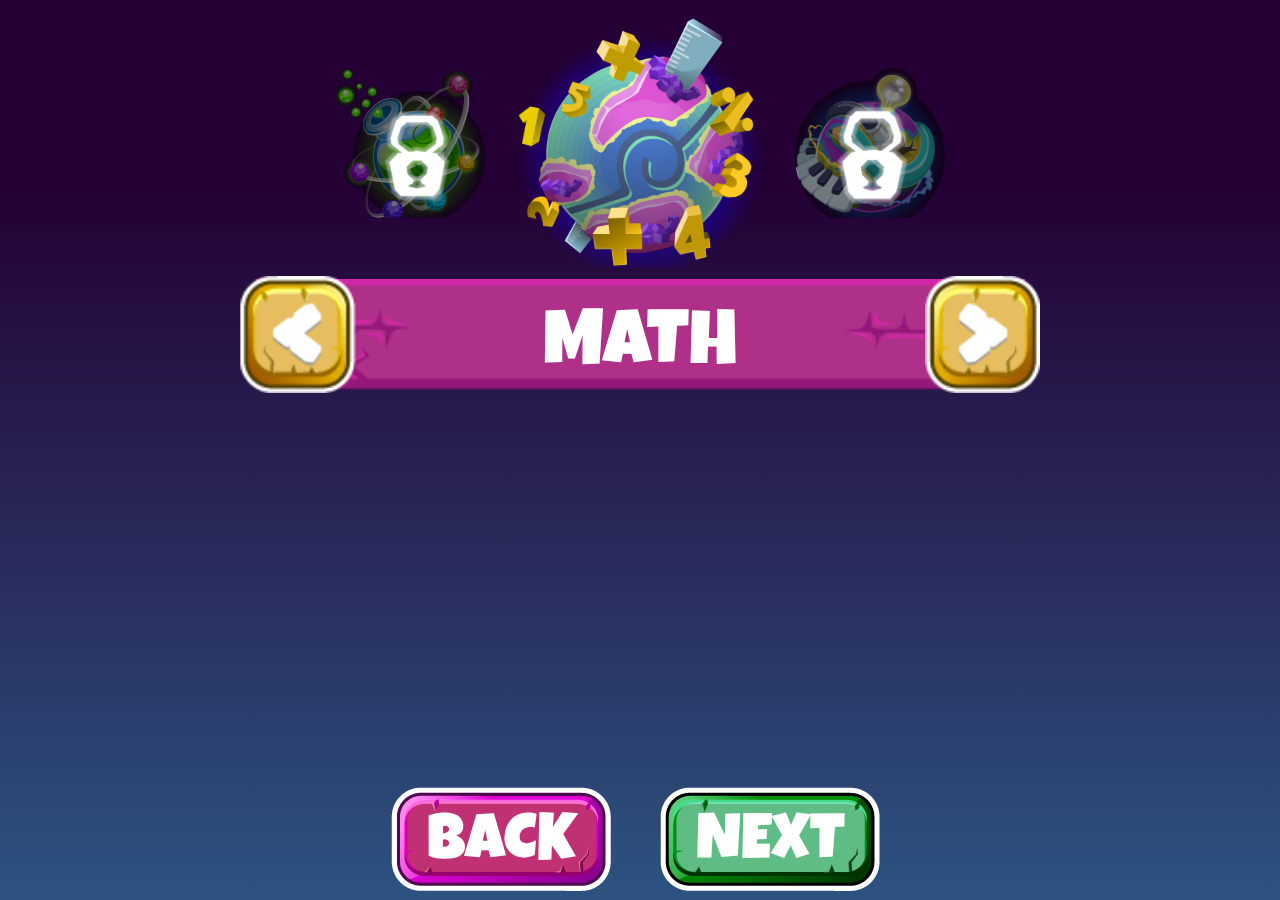
<file: siteMovil/selectSubject.html>
<!doctype html>
<html>
<head>
    <title class="languageTitle">Yogome tournament</title>
    <meta name="viewport" content="width = 1050, user-scalable = no" />
    <meta charset="UTF-8">   
    <link rel="stylesheet" type="text/css" href="assets/css/main.css" />
    <!-- Jquery   -->
    <script src="assets/js/lib/jquery.min.js" ></script>
    <!--  Bootstrap 3.0  -->
    <link rel="stylesheet" href="//maxcdn.bootstrapcdn.com/bootstrap/3.3.7/css/bootstrap.min.css" integrity="sha384-BVYiiSIFeK1dGmJRAkycuHAHRg32OmUcww7on3RYdg4Va+PmSTsz/K68vbdEjh4u" crossorigin="anonymous">
    
    <link href="https://fonts.googleapis.com/css?family=Luckiest+Guy" rel="stylesheet">
    
    <script type="text/javascript" src="assets/js/lib/greensock/TweenMax.min.js"></script>
    <script type="text/javascript" src="assets/js/lib/iscroll-probe.js"></script>
    
    <script src="http://code.jquery.com/jquery-1.11.3.min.js"></script>
    <link href="http://www.jqueryscript.net/css/jquerysctipttop.css" rel="stylesheet" type="text/css" />
    
    
    <script src="assets/js/Carousel.js"></script>
    
</head>
    <script>
        function scalePlanets(){
            if (window.matchMedia("(orientation: portrait)").matches) {
               $(document).ready(function() {
                    $('.carousel-container').carousel({
                        num: 3,
                        maxWidth: 450,
                        maxHeight: 450,
                        distance: 180,
                        scale: 0.5,
                        animationTime: 500,
                        autoPlay: false,
                    });
                });
            }
            else{
                $(document).ready(function() {
                    $('.carousel-container').carousel({
                        num: 3,
                        maxWidth: 250,
                        maxHeight: 250,
                        distance: 180,
                        scale: 0.6,
                        animationTime: 500,
                        autoPlay: false,
                    });
                });
            }
        }
        
        scalePlanets()
    </script>
    
<body>

    <section id="bgGradient"></section> 
    
    <section id="portrait">
        
        <div class="container font-luckiest">

            <div class="carousel-container">
                <ul>
                    <li>
                        <div>
                            <img src="assets/images/planets/mathdromeda.png" />
                        </div>
                    </li>
                    <li>
                        <div class="lock">
                            <span>
                                <img src="assets/images/planets/creat_shade.png" />
                            </span>
                            <img src="assets/images/planets/creat.png" />
                        </div>
                    </li>
                    <li>
                        <div class="lock">
                            <span>
                                <img src="assets/images/planets/health_shade.png" />
                            </span>
                            <img src="assets/images/planets/health.png" />
                        </div>
                    </li>
                    <li>
                        <div class="lock">
                            <span>
                                <img src="assets/images/planets/geogra_shade.png" />
                            </span>
                            <img src="assets/images/planets/geogra.png" />
                        </div>
                    </li>
                    <li>
                        <div class="lock">
                            <span>
                                <img src="assets/images/planets/wordo_shade.png" />
                            </span>
                            <img src="assets/images/planets/wordo.png" />
                        </div>
                    </li>
                    <li>
                        <div class="lock">
                            <span>
                                <img src="assets/images/planets/codus_shade.png" />
                            </span>
                            <img src="assets/images/planets/codus.png" />
                        </div>
                    </li>
                    <li>
                        <div class="lock">
                            <span>
                                <img src="assets/images/planets/science_shade.png" />
                            </span>
                            <img src="assets/images/planets/science.png" />
                        </div>
                    </li>
                </ul>
            

                <div class="selection-container">
                    <img src="assets/images/arrowYellow.png" class="left" >
                    <div class="banner-selection subject">MATH</div>
                    <img src="assets/images/arrowYellow.png" class="right">
                </div>
                
            </div>
            
            <div class="object-center" style="position: absolute;
    bottom: 1%;">

                <div class="red-btn goBack" type="button">BACK</div>

                <div class="green-btn" type="button">NEXT</div>

            </div>

        </div>
        
    </section>
    
    <section id="landscape">
        
        <div class="container font-luckiest">

            <div class="carousel-container">
                <ul>
                    <li>
                        <div>
                            <img src="assets/images/planets/mathdromeda.png" />
                        </div>
                    </li>
                    <li>
                        <div class="lock">
                            <span>
                                <img src="assets/images/planets/creat_shade.png" />
                            </span>
                            <img src="assets/images/planets/creat.png" />
                        </div>
                    </li>
                    <li>
                        <div class="lock">
                            <span>
                                <img src="assets/images/planets/health_shade.png" />
                            </span>
                            <img src="assets/images/planets/health.png" />
                        </div>
                    </li>
                    <li>
                        <div class="lock">
                            <span>
                                <img src="assets/images/planets/geogra_shade.png" />
                            </span>
                            <img src="assets/images/planets/geogra.png" />
                        </div>
                    </li>
                    <li>
                        <div class="lock">
                            <span>
                                <img src="assets/images/planets/wordo_shade.png" />
                            </span>
                            <img src="assets/images/planets/wordo.png" />
                        </div>
                    </li>
                    <li>
                        <div class="lock">
                            <span>
                                <img src="assets/images/planets/codus_shade.png" />
                            </span>
                            <img src="assets/images/planets/codus.png" />
                        </div>
                    </li>
                    <li>
                        <div class="lock">
                            <span>
                                <img src="assets/images/planets/science_shade.png" />
                            </span>
                            <img src="assets/images/planets/science.png" />
                        </div>
                    </li>
                </ul>
                
                <div class="selection-container">
                    <img src="assets/images/arrowYellow.png" class="left" >
                    <div class="banner-selection">
                        <p class="subject">MATH</p>
                    </div>
                    <img src="assets/images/arrowYellow.png" class="right">
                </div>
                
            </div>

            <div class="object-center" style="    margin-left: 13.5%;">

                <button class="red-btn goBack" type="button">BACK</button>

                <button class="green-btn" type="button">NEXT</button>

            </div>

        </div>
        
    </section>
    
</body> 
    
    <script src="assets/js/animations.js"></script>
<script>
    
    $( window ).on( "orientationchange", function( event ) {
        location.reload();
        scalePlanets()
    });
    
    $(".goBack").click(function(){
        backAnimate1();
    });
    
    var index = 0;
    var canClick = true;
    
    var subjectList = ['MATH', 'CREATIVITY', 'HEALTH', 'GEOGRAPHY', 'LANGUAGE', 'CODING', 'SCIENCE']
    
    $(".left").on('touchstart', function(){
       
        if(canClick){
            canClick = false
            
            if(index > 0){
                index--
            }
            else{
                index = subjectList.length - 1
            }
            $(".subject").text(subjectList[index]);
            
            setTimeout(delayToClick, 500);
        }
        
    });
    
    $(".right").on('touchstart', function(){
        
        if(canClick){
            canClick = false
            
            if(index < subjectList.length -1){
                index++
            }
            else{
                index = 0
            }
            $(".subject").text(subjectList[index]);
            
            setTimeout(delayToClick, 500);
        }
    });
    
    function delayToClick(){
        colorNext()
        canClick = true
    }
    
    
    $(".green-btn").click(function(){
        if(index === 0){
            window.location.href = 'selectDifficult.html';
        }
    });
    
    function colorNext(){
        if(index === 0){
            $(".green-btn").css('filter', 'brightness(100%)')
        }
        else{
            $(".green-btn").css('filter', 'brightness(50%)')
        }
    }
   
        
</script>
</html>
</file>
<file: site/assets/css/main.css>
html{
    height: 100%;
}




body{
    position: absolute;
    margin: 0;
    height: 100%;
    width: 100%;
    background: #18167a;
    overflow: hidden;
    
}



#bgGradient{
    position: fixed;
    margin: 0;
    height: 100%;
    width: 100%;
    background: #18167a; /* Old browsers */
    background:  linear-gradient(to bottom, #18167a 0%,#e492f7 100%);
    
}

#bgParallax{
    position: fixed;
    margin: 0;
    top:70%;
    height: 100%;
    width: 100%;    
    background-image: url("../images/bg1.png");
    background-repeat: repeat-x;
}


#parallaxContainer{
    position: absolute;
    top:0% !important; 
    height: 100% !important;
    width: 100%; 
    margin-bottom: 20%;
    perspective: 1000px;
}

.floor{
    position: absolute;
    width: 80%;
    left:10%;
    height: 120%;
    top:40%;
    background:  url("../images/floor.png");
    transform: rotateX(90deg) rotateY(0deg);
}

.gradientfloor{
    position: absolute;
    width: 60%;
    left:20%;
    height: 100%;
    top:47%;
    background:  url("../images/gradient.png");
    background-repeat: repeat-x;
    transform: rotateX(90deg) rotateY(0deg);
}

.sideLeft{
    position: absolute;
    width: 40%;
    height: 120%;
    top:39%;
    left:-20%;
    background:  url("../images/grasstile.png");
    transform: rotateX(90deg) rotateY(0deg);   
    border-radius: 80% 0% 0% 0%;
}

.grassrim{
    position: absolute;
    width: 5%;
    height: 120%;
    top:35%;
    left:17%;
    background:  url("../images/grassrim.png");
    background-repeat: repeat-y;
    transform: rotateX(90deg) rotateY(-90deg); 
    border-radius: 0% 100% 0% 0%;
}

.grassrim2{
    position: absolute;
    width: 3%;
    height: 120%;
    top:40%;
    left:19%;
    background:  url("../images/grassrim.png");
    background-repeat: repeat-y;
    transform: rotateX(90deg) rotateY(0deg); 
    
}

.grassRrim{
    position: absolute;
    width: 5%;
    height: 120%;
    top:35%;
    right:16%;
    background:  url("../images/grassrim.png");
    background-repeat: repeat-y;
    transform: rotateX(90deg) rotateY(-90deg); 
    border-radius: 0% 100% 0% 0%;
}

.grassRrim2{
    position: absolute;
    width: 3%;
    height: 120%;
    top:40%;
    right:19%;
    background:  url("../images/grassrim.png");
    background-repeat: repeat-y;
    transform: rotateX(90deg) rotateY(0deg) scaleX(-1); 
}

.sideRight{
    position: absolute;
    width: 40%;
    height: 120%;
    top:39%;
    right:-20%;
    background:  url("../images/grasstile.png");
    transform: rotateX(90deg) rotateY(0deg); 
    border-radius: 0% 80% 0% 0%;
}



#logo{
    position: fixed;
    width: 100%;
    
}

.logoTour{
    padding: 2vw;
    width: 50%;
    max-width: 900px !important;
}

.object-left1{
    transform: scale(1);
    position: absolute;
    bottom: 15%;
    left:30%;
    overflow:visible;
    height: 10%;
    opacity: 0;
    z-index: 1;
}

.object-left1 img{
    height: 100%;
}
</file>
<file: siteDesktop/assets/css/main.css>
html{
    height: 100%;
}

.highlight{
    color: white;
}

::-webkit-scrollbar {
  width: 2%;
  height: 7px;
}
::-webkit-scrollbar-button {
  width: 0px;
  height: 0px;
}
::-webkit-scrollbar-thumb {
  background: #e1e1e1;
  border: 0px solid #ffffff;
  border-radius: 0px;
}
::-webkit-scrollbar-thumb:hover {
  background: #ffffff;
}
::-webkit-scrollbar-thumb:active {
  background: #b8b8b8;
}
::-webkit-scrollbar-track {
  background: #666666;
  border: 0px dotted #ffffff;
  border-radius: 50px;
}
::-webkit-scrollbar-track:hover {
  background: #666666;
}
::-webkit-scrollbar-track:active {
  background: #333333;
}
::-webkit-scrollbar-corner {
  background: transparent;
}

@font-face{
	font-family: 'VAGRounded';
	src: url('../../fonts/VAGRoundedStd-Bold.otf');
}

.vagrounded-font{
	font-family: "VAGRounded";
	opacity: 0;
	height: 0%;
	width: 0%;
}

body{
    position: absolute;
    margin: 0;
    height: 100%;
    width: 100%;
    background: #18167a;
    overflow: hidden;
    font-family: 'Luckiest Guy', cursive !important;
/*    background:url("../images/stars01.png"), linear-gradient(to bottom, rgb(89,0,128) 0%,rgb(73,132,204)  100%);*/
    background:linear-gradient(to bottom, #240034 20%,#2d5380  100%);
    background-repeat: repeat;
    background-position: center;
}

.luky-font{
    font-family: 'Luckiest Guy', cursive !important;
    color: white;
}


.redBtn{
    background-image: url("../images/redButton.png");
    background-repeat: no-repeat;
    background-size: 100%;;
    background-position: 100% 30%;
    padding: 2vw;
    z-index: 5611111;
    cursor: pointer;
    color:#FFF;
    font-size: 2vh;
}

.operationType{
    text-align: left !important;
    position: absolute;
    left:20%;
    padding-top: 1vh !important;
    font-size: 2.5vw;
}

.option1{
    top:8%;
    background-color: #912e99;
    padding: 2vw;
    width: 100%;
    text-align: center;
}
.option2{
    top:8%;
    background-color: #4595c0;
    padding: 2vw;
    width: 100%;
    text-align: center;
}
.option3{
    top:8%;
    background-color: #c93585;
    padding: 2vw;
    width: 100%;
    text-align: center;
}
.option4{
    top:8%;
    background-color: #e6bd5f;
    padding: 2vw;
    width: 100%;
    text-align: center;
}

.greenBtn{
    background-image: url("../images/greenButton.png");
    background-repeat: no-repeat;
    background-size: 100%;;
    background-position: 100% 30%;
    padding: 2vw;
    z-index: 56;
    cursor: pointer;
    color:#FFF;
    font-size: 2vh;
}

.greenpink{
    background-image: url("../images/bgpink.png");
    background-repeat: no-repeat;
    background-size: 100%;;
    background-position: 100% 30%;
    padding: 2vw;
    z-index: 56;
    cursor: pointer;
    color:#FFF;
    font-size: 4vh;
}


#bgGradient{
    position: fixed;
    margin: 0;
    height: 100%;
    width: 100%;
    margin:0;
    opacity: 0.1;
}

#logo{
    position: fixed;
    width: 100%;
    left: 0;
    z-index: 12;
}

.logoTour{
    padding: 2vh;
    width: 34%;
    max-width: 600px !important;

}

.objectsmain{
    position: absolute;
    width: 100%;
    height: 100% !important;
    left:0%;
    margin:0% !important;
    display: flex;
    justify-content: space-around;
    align-items: center;

}



.object-center{
    position: absolute;
    display: flex;
    width: 100%;
    justify-content:center;
    align-content: center;
    color:#FFF;
    top:30%;
    transform: scale(1.3);
    z-index: 1;
}

.object-center div{
    text-align: center;
    padding: 2vw;
    margin: 1vw;
    font-size: 3vw;
    width: 100%;
    min-width: 100px
}


#mainText{
    position: absolute;
    width: 100%;
    top: 45%;
    left: 0;
    text-align: center;
    color:#FFF;
    font-size: 1em;
}

.containerMainText{
    width: 30%;
    margin: 0 auto;
    max-width:500px;
    margin-top: -5%;
    background-color: #ccedff;
    padding: 2vh;
    border-radius: 2vw;
}

#mainText h1{
    color:#491f9f;
    font-size: 4vh;

}
#mainText p{
    color:#326a97;
    font-size: 2.5vh;
    font-family: "VAGRounded";
}

#naoMain{
    position: absolute;
    bottom: 0;
    width: 40%;
    top: 45%;
    left: -3%;
    text-align: center;
}

#naoMain img{
    width: 60%;
    max-width: 350px;
}

#estrellaMain{
    position: absolute;
    bottom: 0;
    width: 40%;
    top: 45%;
    right: 0;
    text-align: center;
}


#estrellaMain img{
    width: 40%;
    max-width: 250px;
}



/*SECTION 2*/

#section1{
    display: block;
}

#section2{
    position: absolute;
    width: 100%;
    height: 100%;
    display: none;
}

.worlds{
    position: absolute;
    display: flex;
    transform: translate(-50%, 0%);
    left:50%;
}

#oonaMain{
    position: absolute;
    bottom: 0;
    width: 50%;
    margin: 0;
}

#oonaMain img{
    width: 100%;
    max-width: 350px;
}

#arturMain{
    position: absolute;
    bottom: 0;
    right: 0%;
    margin: 0%;
    width: 50%;
    text-align: right;
}


#arturMain img{
    width: 100%;
    max-width: 350px;
}

.textSubject{
    left:50%;
    transform: translate(-50%,0);
    font-size: 4.6vw !important;
    z-index: 100000;
    position: absolute;
    width: 100%;
    top: 50%;
    text-align: center;
}



.textSubject p{
    margin-top: 5% !important;
    font-family: 'VAGRounded';
}

.slider{
    z-index: 1213;
    position: absolute;
}

.menuSlider{
    position: absolute;
    width: 0%;
    left:0%;
    top:0%;
    transform: translate(-50%,-50%);
}


.navButtons{
    position: absolute;
    width: 100%;
    top: 80%;
    height: 20%;
    text-align: center;
    z-index: 12000;
    display: flex;
    justify-content: center;
    align-items: center;
}

#createGame{
    cursor: pointer;
    transform: scale(0);
}
#joinGame{
    cursor: pointer;
    transform: scale(0);
}

#backButton1{
    cursor: pointer;
}


/*SECTION 3*/

#section3{
    position: absolute;
    color: white;
    width: 100%;
    height: 100%;
    display: none;
}


#difficultyName{
    position: absolute;
    width:60%;
    left:20%;
    text-align: center;
    font-size: 4vw;
    top: -10%;
}


.prevDifficulty{
    z-index: 12;
    margin-top:-1%;
    margin-left:-1%;
    width: 40%;
    transform: scale(-1,1);
}

.nextDifficulty{
    
    z-index: 12;
    margin-top:-1%;
    margin-left: 80%;
    width: 40%;
}
.nextDifficulty img,
.prevDifficulty img{
    width: 100% !important;
}

.titlered{
    position:fixed;
    font-size: 4vw !important;
    width: 35%;
    height: 25%;
    top:58%;
    margin: 0 auto;
    display: flex;
    align-items: center;
    justify-content: center;
    text-align: center;
    background-image: url("../images/bgred.png");
    background-size: 100% !important;
    background-position: 50% 40% !important;
    background-repeat: no-repeat;
    color:#FFF;
    z-index: 1;
}

.containerRules{
    position: absolute;
    height: 53%;
    width: 50%;
    left:50%;
    z-index: 1;
    transform: translate(-50%,10%);
}

.rules{
    position: relative;
    display: flex;
    align-items: center;
    justify-content: space-around;
    width: 67%;
    height: 17%;
    margin-left:50%;
    transform: translate(-50%,0%);
    padding: 1vw;
    background-image: url("../images/bgdifficulty.png");
    background-repeat: no-repeat;
    background-size: cover;
    background-position: center; 
    z-index: 1;
    
}



.optionsDifficulty{
    padding: 0 !important;
    background-color: #befcfa;
    height: 90% !important;
    border-radius: 0vw 0vw 2vw 2vw;
}



.iconDifficulty img{
    position: relative;
    padding: 4vw;
    width: 100%;
}


#backButton3{
}

.textRules{
    color:#144a99;
    font-size: 3vw;
}

.divisionShape{
    width: 0%;
    height: 70%;
    border-radius: 2vw;
    background-color: rgba(250,250,250,0.7);
}

.optionChoice{
    margin: 0 !important;
    font-size: 2vw;
    height: 20%;
    display: flex;
    justify-content: space-between;
    align-items: center;
}

.optionPink{
    background-color: #f220f2;
    font-size: 2vw;
    border:0.3vw solid #FFF;
    height: 20%;
    display: flex;
    justify-content: space-between;
    align-items: center;
}

.optionYellow{
    background-color: #edaa24;
    font-size: 2vw;
    border:0.3vw solid #FFF;
    height: 20%;
    display: flex;
    justify-content: space-between;
    align-items: center;
}

.optionGreen{
    background-color: #24ed5d;
    font-size: 2vw;
    border:0.3vw solid #FFF;
    height: 20%;
    display: flex;
    justify-content:space-between;
    align-items: center;
}


.checkBlank{
    width: 10%;
    display: flex;
    justify-content: center;
    align-items: center;
}

.checkBlank img{
    position: absolute;
    top: 20%;
    width: 10%;
}
.checkBlank .markCheck{
    position: absolute;
    top: 30%;
    width: 7%;
}

#modalCancel,
#modalDifficulty{
    position: absolute;
    width: 100%;
    height: 100%;
    background-color: rgba(0,0,0,0.7);
    z-index: 100;
}

.m-containerDifficulty{
    position: absolute;
    background: #c0b4fc;
    width: 50%;
    height: 70%;
    top:50%;
    left:50%;
    transform: translate(-50%,-50%);
}


.headerDifficulty{
    position: absolute;
    background-image: url("../images/bgtransparent.png");
    background-color: rgb(89,0,128);
    background-blend-mode: multiply;
    width: 100%;
    left:50%;
    height: 15%;
    transform: translate(-50%,0%);
    background-position: 100%;
    background-size: 100% 100%;
    background-repeat: no-repeat;
    top:-10%;
    display: flex;
    align-content: center;
    justify-content:space-around;
}

.confirmOptions{
    position: absolute;
    background-image: url("../images/bgtransparent.png");
    background-color: rgb(89,0,128);
    background-blend-mode: multiply;
    width: 100%;
    left:50%;
    height: 15%;
    transform: translate(-50%,0%);
    background-position: 100%;
    background-size: 100% 100%;
    background-repeat: no-repeat;
    bottom:-15%;
    display: flex;
    align-content: center;
    justify-content:space-around;    
}

.confirmOptions .greenBtn{
    width: 20%;
    background-size: contain;
    position: absolute;
    text-align: center;
    background-position:50% 0%;
    padding: 0vw;
    height: 100%;
    top:3%;
    left:50%;
    transform: translate(-50%,0%);
}

.confirmOptions span{
    position: relative;
    font-size: 2.5vw;
    top:15%;
}

.closeButton{
    height: 80%;
    position: absolute;
    top:10%;
    right: 0%;
    z-index: 30000;
}

.headerDifficulty p{
    position: absolute;
    top: 50%;
    transform: translate(0%, -30%);
    font-size: 3vw;
    text-align: center;
    width: 100%;
    z-index: 20000;
    left:0;
}
.choiceOptions{
    top:10%;
    position: absolute;
    width: 100%;
    height: 90%;
    overflow-y: scroll;
}

.optionOperations{
    font-size: 3vh;
    font-family: "VAGRounded";
    display: flex;
    justify-content:space-between;
    align-items: center;
    padding: 1vw;

}

.operation{
    margin-left: 0%;
    text-align: center;
    width: 100%;
    color:#3523b3;
}


.optionPar{
    background-color: rgba(168, 157, 249,0.7);
}

.checkChoice{
    width: 10%;
    display: flex;
    justify-content: center;
    align-items: center;
    padding: 2vw;
}

.checkChoice img{
    position: absolute;
}

/*SECTION 3*/

#section4{
    position: absolute;
    color: white;
    width: 100%;
    height: 100%;
    top:0;
}

.containerCustomize{
    background-color: #4595c0;
    border-radius: 2vw;
    height: 105%;
    width: 100%;
}

.titleCustomize{
    position: relative;
    width: 97% !important;
    background-size: 100% !important;
}

.optionsTime{
    text-align: center;
    height: 100%;
}

.optionsRounds{
    text-align: center;
    height: 100%;
}

.buttonsumRest{
    width: 25% !important;
}

.bgYellow{
/*    background-image: url("../images/bgyellow.png");*/

    width: 100%;
    background-repeat: no-repeat;
    font-size: 5vw;
    background-size: contain;
    background-position: center;
    color:#FFF;
    display: flex;
    align-items: center;
    justify-content: center;
    margin-top: 10px;
    padding: 1vw;
}

.bgPurple{
    background-image: url("../images/bgPurple.png");
    width: 100%;
    background-repeat: no-repeat;
    font-size: 3vw;
    background-size: contain;
    background-position: center;
    color:#FFF;
    display: flex;
    align-items: center;
    justify-content: center;
    margin-top: 10px;
    margin-bottom: 3vw;
    padding: 1vw;

}

.timeOptions{
    font-size: 3vw;
    padding-top: 1vw;
}


#restRound{
    transform: scale(-1,1);
}

/*SECTION 5*/

#section5{
    position: absolute;
    width: 100%;
    left:0%;
    height: 100%;
    display: none;
}

.containerPin{
    position: absolute;
    width: 80%;
    height: 80%;
    top:38%;
    left:10%;
    z-index: 1234123;
    background-color: #4595c0;
    border-radius:  0 0vw 2vw 2vw;
}

.bgGreen{
    background-image: url("../images/bggreen.png");
    background-repeat: no-repeat;
    background-size: 100%;
    background-position: center;
    width: 100%;
    margin-top: -13%;
    font-size: 4vw;
    position: absolute;
    text-align: center;
    color:#FFF;
    padding: 1vw;
}

.bgpink{
    background-image: url("../images/bgpink.png");
    background-repeat: no-repeat;
    background-size: contain;
    background-position: center;
    width: 100%;
    margin-top: -15%;
    font-size: 2vw;
    position: absolute;
    text-align: center;
    color:#FFF;
}

.bglooby{
    width: 40%;
}

#pin{
    background-color: #FFF;
    color:#03659a;
    font-size: 4vw;
    margin-top: 15%;
    width: 50%;
    margin-left:50%;
    transform: translate(-50%,0);
    text-align: center;
    border-radius: 2vw;
}

.textShare{
    text-align: center;
    padding: 1vw;
    font-size: 1.5vw;
    color:#FFF;
    width: 100%;
}

.yogotarsSelections{
    position: absolute;
    width: 100%;
    height: 100%;
    top:0%;
    margin: 0px !important;
    padding: 0 !important;

}

.yogotarNameSelect{
    width: 100%;
    height: 20%;
    display: flex;
    justify-content: center;
    align-items: center;
}

.yogotarNameSelect .imageYogotar{
    width: 50%;
    height: 20%;
    left:0;
    display: flex;
    align-items: center;
    justify-content: center;
    color:#FFF;
}


#NameYogotarplayer1 {
    width: 30%;
    transform: translate(-65%,0%);
    opacity: 0;
}

#NameYogotarplayer2 {
    width: 30%;
    transform: translate(65%,0%);
    opacity: 0;
}

#playerName1{
    width: 30%;
    font-size: 3vw;
    transform: translate(-65%,0%);
}

#playerName2{
    width: 30%;
    font-size: 3vw;
    transform: translate(65%,0%);
}

.yogotarSelect{
    width: 100%;
    height: 60%;
    display: flex;
    justify-content: center;
    align-items: center;
}

.yogotarSelect .imageYogotar{
    width: 50%;
}

.imageYogotar img{
    width: 50%;
}

.playerName{
    width: 50%;
    font-size: 1vw;
    color:#184831;
}

#player1{
    left:0%;
}

#player2{
    left:0%;
    transform: scale(-1,1);
}

#StartButton{
    color: #FFF;
}

.lock .planetImage{
    filter: brightness(100%) ;

}

.lock span{
    position: absolute;
    z-index: 1;  
}
.active .lock span{
    position: absolute;
    z-index: 1; 
    
}

.bgtitle{
    width: 100%;
    text-align: center;
    font-size: 10vh;
    background-image: url("../images/bgtitle.png");
    background-repeat: no-repeat;
    background-size: contain;
    background-position: center;
    color:#FFF;
}

.showModal{
   transform: translate(50%,30%);
    width: 15%;
}

.showModal span{
    position: absolute;
    font-size: 1.2vw;
    display: flex;
    text-align: center;
    justify-content: center;   
    z-index: 2;
}

.showModal img{
    transform: translate(-45%,-30%);
    width: 70%;
}

#cancelLooby{
    width: 100%;
    z-index: 1;
    
}
#cancelLooby img{
    width: 50%;
    margin-top: -10%;
    
}

.m-containerCancel{
    position: absolute;
    background: #ff9c9e;
    background-size: 30%;
    width: 50%;
    height: 50%;
    border-radius: 3vw;
    top:50%;
    left:50%;
    transform: translate(-50%,-50%);
}

.headerClose{
    height: 20%;
    position: absolute;
    left: 10%;
}

.textModalCancel{
    position: relative;
    color:#c20009;
    width: 80%;
    left:50%;
    top:50%;
    transform: translate(-50%,-80%);
    font-size: 4vh;
    text-align: center;
}

#cancelButton{
    width: 100%;
    background-size: contain;
    position: absolute;
    text-align: center;
    background-position: center;
    top:80%;
    font-size: 3vh;
}

#animation1{
    height: 100%;
}

.planetImage{
    
}
#roundOptions,
#timeClock{
    font-size: 2.5vw;
    padding: 3vw;
}

#roundOptions img,
#timeClock img{
    position: absolute;
    top: 50%;
    left: 50%;
    transform: translate(-50%,-55%);
    width: 36%;
}

.timeOptions img{
    width: 100%;
    min-width: 20px;
}

.scaleButton{
    cursor:pointer;
}

.textCustomize{
    text-align: center;
    font-size: 1.9vw;
    margin-top: 3%;
}
</file>
<file: siteMovil/assets/css/main.css>
html{
    height: 100%;
}

body{
    position: absolute;
    margin: 0;
    height: 100%;
    width: 100%;
    background: #18167a;
    overflow: hidden;
    background:linear-gradient(to bottom, #240034 20%,#2d5380  100%);
        100%);
    background-repeat: repeat;
    background-position: center;
}

#bgGradient{
    
    position: fixed;
    margin: 0;
    height: 100%;
    width: 100%;
    margin:0;
    background-position:center;
    background-repeat: no-repeat;
    background-size: cover;
    opacity: 0.1;
}


#logo{
    width: 100%;
    margin: 5% 0;
    margin-bottom: 1%;
}

.logoTour{
    padding: 3vw;
    width: 100%;
    max-width: 900px !important;
}

.object-left{
    
    background-image: url("../images/tower-left.png");
    transform: scale(1.5);
    position: absolute;
    height: 100%;
    width: 100%;
    bottom: 25%;
    left: -15%;
    background-repeat: no-repeat;
    background-position: left bottom;
    background-size: contain;
}

.object-right{
    
    background-image: url("../images/tower-right.png");
    transform: scale(1.5);
    position: absolute;
    height: 100%;
    width: 100%;
    bottom: 25%;
    right: -15%;
    background-repeat: no-repeat;
    background-position: right bottom;
    background-size: contain;
}

.object-center{
    width: 100%;
    text-align: center;
    margin: 5% 0;
    display: flex;
    position: absolute; 
    bottom: 1%;
}

.yogo-container{
    display: flex;
    align-items: center;
    justify-content: space-between;
}

.yogo-nao{
    
    background-image: url("../images/nao.png");
    background-repeat: no-repeat;
    background-position: left bottom;
    background-size: contain;
    position: absolute;
    height: 100%;
    width: 100%;
    left: 30%;
}

.yogo-estrella{
    
    background-image: url("../images/estrella.png");
    position: absolute;
    height: 100%;
    width: 100%;
    right: 30%;
    background-repeat: no-repeat;
    background-position: left bottom;
    background-size: contain;
}

.yogo-oona,
.yogo-arturius{
    
    width: 45%;
    text-align: center;
    bottom: 0%;
}

.yogo-oona img{
    width: 80%;
    
}

.yogo-arturius img{
    width: 60%;
}

.yogotar{
    position: absolute;
    width: 50%;
    top: 20%;
    transform: scale(1.5);
}

.yogotar img{
    width: 100%;
    max-width: 250px;
}

.container{
    position: absolute;
    width: 100% !important;
    height: 100% !important;
    left:0%;
    margin:0% !important;
    justify-content: space-around;
    align-items: center;
}

.menuBtn {
    background-size: contain;
    background-position: center;
    background-repeat: no-repeat;
    background-color: transparent;
    border-style: none;
    display:inline-block;
    position: relative;
    cursor:pointer;
    width: 100%;
    text-align: center;
}

.green-btn{
    background-image: url("../images/greenButton.png");
    background-repeat: no-repeat;
    background-size: contain;
    background-position: center;
    background-color: transparent;
    border-style: none;
    padding: 4vw;
    padding-top: 6vw;
    cursor: pointer;
    color:#FFF;
    font-size: 8vw;
    margin: 2% 5%;
    width: 40%;
    z-index: 10;
}

.pink-btn{
    background-image: url("../images/pinkButton.png");
    background-repeat: no-repeat;
    background-size: contain;
    background-position: center;
    background-color: transparent;
    border-style: none;
    cursor: pointer;
    color:#FFF;
    font-size: 8vw;
    margin: 2% 5%;
    padding: 4vw;
    padding-top: 6vw;
    width: 40%;
    z-index: 10;
}

.red-btn{
    background-image: url("../images/redButton.png");
    background-repeat: no-repeat;
    background-size: contain;
    background-position: center;
    background-color: transparent;
    border-style: none;
    cursor: pointer;
    color:#FFF;
    font-size: 8vw;
    margin: 2% 5%;
    padding: 4vw;
    padding-top: 6vw;
    width: 40%;
    z-index: 10;
}


.carousel-container {
    height: 55% !important;
    margin-bottom: 20%;
}

.carousel-container ul {}

.carousel-container ul li {
    /* transition: width .5s, height .5s, top .5s, left .5s;
        -webkit-transition: width .5s, height .5s, top .5s, left .5s;
        */
    border: none;
}

.carousel-container ul li img {}

.selection-container{
    display: flex;
    margin: 30% 5%;
    align-items: center;
    justify-content: center;
}

.right{
    cursor: pointer;
    width: 20%;
    position: relative !important;
}

.left {
    cursor: pointer;
    transform: scaleX(-1);
    width: 20%;
    position: relative !important;
}

.banner-selection{
    background-image: url(../images/selectionTitle.png);
    background-size: contain;
    background-repeat: no-repeat;
    background-position: center;
    width: 100%;
    margin: 15% 0;
    font-size: 8vw;
    padding-top: 2.5%;
    transform: scale(1.2);
}



.font-luckiest{
    font-family: 'Luckiest Guy', cursive !important;
    color: white;
    text-align: center;
}

.containerMainText{
    width: 90%;
    margin: 0 auto;
    background-color: #ccedff;;
    padding: 2vh;
    border-radius: 2vw;
}

#mainText h1{
    color:#491f9f;
    font-size: 4vh
}

@font-face{
	font-family: 'VAGRounded';
	src: url('../fonts/VAGRoundedStd-Bold.otf');
}

#mainText p{
    color:#326a97;
    font-size: 2.5vh;
    font-family: "VAGRounded";
}

@media screen and (orientation: portrait) {
    
    #portrait {
        display: block;
    }

    #landscape {
        display: none;
    }
}

.lock img{
    filter: brightness(100%) ;

}

.lock span{
    position: absolute;
        margin-left: 45px;
    margin-top: 60px;
    z-index: 1;
    transform: scale(1.3);    
}

.createGame,
.joinGame{
    transform: scale(0);
}


/*----- Landscape mode -----*/

@media screen and (orientation : landscape){
    
    #portrait {
        display: none;
    }

    #landscape {
        display: block;
    }
    
    #logo{
        margin: 0.5vw 0;
    }
    
    .logoTour {
        width: 40%;
        padding: 1vw;
        padding-bottom: 0;
    }

    .yogo-container{
        position: absolute;
        width: 100%;
    }
    
    .yogo-oona,
    .yogo-arturius{
       width: 25%;
    }
    
    .yogo-arturius{
        transform: translateX(5%);
    }
    
    .yogo-oona{
        transform: translateX(-15%);
    }

    .object-center{
        margin: 0 0;
        width: 70%;
        margin-top: 0.5vw;
        margin-left: 15%;
        justify-content: center;
    }

    .green-btn,
    .pink-btn,
    .red-btn{
        padding: 1vw;
        padding-top: 2vw;
        margin: 0; 
        font-size: 5vw;
        width: 30%;
    }

    .green-btn, 
    .pink-btn,
    .red-btn {
        padding-top: 1vw;
        padding-bottom: 0;
    }
    
    .carousel-container {
        height: 65% !important;
        margin-bottom: 0;
    }

    .banner{
        font-size: 6vw;
        padding-top: 3%;
        margin: 7% 15%;
        margin-bottom: 3%;
    }
    
    .selection-container{
        margin: -5% 10%;
    }

    .left,
    .right {
        width: 15%;
    }
    
    .right{
       
        right: 10%;
    }

    .left {
        
        left: 10%;
    }

    .banner-selection{
        font-size: 6vw;
        padding-top: 3.5%;
        margin: 7% 0;
        transform: scale(1);
    }
    
    .carousel-container ul {
        top: 3% !important;
    }
    
    .containerMainText {
        width: 55%;
    }
    
    #mainText h1{
        font-size: 7vh
    }
    #mainText p{
        font-size: 3.5vh
    }
    
    .lock span{
        margin-left: 0;
        margin-top:0;
         transform: scale(1);
    }
}
</file>
<file: siteMovil/assets/css/dificulty.css>
.highlight{
    color:white !important;
}

.logoTour{
    padding: 1vw;
    width: 47%;
}

.container{
    display: inline-block;
    padding-left: 0px !important;
    padding-right: 0px !important;
}

.title-container {
    position: relative;
    height: 10%;
    width: 100%;
    background-color: darkseagreen;
}

.dificult-container {
    background-image: url("../images/difficultTitle.png");
    background-size: contain;
    background-repeat: no-repeat;
    background-position: center;
    margin: 1% 0;
    font-size: 9vw;
    display: flex;
    justify-content: space-around;
    padding-top: 2%;
    margin-bottom: 0%;
}

.left-arrow{
    background-image: url(../images/arrowYellow.png);
    background-size: contain;
    background-position: center;
    background-repeat: no-repeat;
    background-color: transparent;
    border-style: none;
    transform: scaleX(-1);
    width: 50%;
    margin: -2% 0%;
    /*transform: translateX(-10%); */
}

.right-arrow{
    background-image: url(../images/arrowYellow.png);
    background-size: contain;
    background-position: center;
    background-repeat: no-repeat;
    background-color: transparent;
    border-style: none;
    width: 50%;
    margin: -2% 0%;
}

.bottom-container{
    position: relative;
    width: 100%;
    height: 15%;
    display: flex;
    justify-content: space-around;
    text-align: center;
    padding: 1%;
    bottom: 0%;
}

.menuBtn {
    width: 45%;
}

.banner{
    background-image: url("../images/banner.png");
    background-size: contain;
    background-repeat: no-repeat;
    background-position: center;
    margin: 5% 1%;
    padding-top: 2vw;
    font-size: 12vw;
    color: white;
}

.menu-container{
    
    align-items: center;
    background-color: #00f9ff;
    text-align: center;
    margin: 0% 10%;
    border-radius: 6vw;
    padding: 5% 0;
}

.subject-container{
    
    font-size: 5vw;    
    display: flex;
    justify-content: space-between;
    align-items: center;
    padding: 3vw 0;
}

#adition,
#substraction,
#multiplcation,
#division{
    /*background-image: url("../images/addition.png");
    background-repeat: no-repeat;
    background-position: center;
    background-size: 100% 100%;*/
    padding-top: 2vw;
    width: 50%;
    text-align: left;
}

#substraction,
#multiplcation{
    /*font-size: 5vw;*/
}

.check-box{
    height: 100%;
}


.plus-btn{
    width: 13%;
    margin-right: 5%;
}

.plus-btn img{
    width: 100%;
}

.plus-btn span{
    position: absolute;
    font-size: 2vh;
    padding: 1.1vw;
    padding-top: 2vw;
}

.checkBlank{
    
    width: 20%;
    display: flex;
    justify-content: center;
    align-items: center;
}

.checkBlank img{
    
    position: absolute;
    width: 10%; 
}



.lvl-image{
    
    background-image: url(../images/diff_easy.png);
    background-size: contain;
    background-position: left;
    background-repeat: no-repeat;
    background-color: transparent;
    border-style: none;
    width: 70%;
    height: 70%;
    margin-top: 10%;
}

.title-modal{
    font-size: 9vw;
}

.title-modal p{
    transform: translateY(8%);
}

.close-btn{
    text-align: left;
    width: 15%;
    transform: translateX(50%);
}

.close-btn img{
    width: 100%;
}

.center-text{
    position: relative; 
    top: 50%; 
    transform: translateY(-10%);
}

.modal-title{
/*    position: absolute;*/
    background-image: url("../images/addition.png");
    background-color: transparent;
    background-size: 100% 100%;
    width: 100%;
    background-repeat: no-repeat;
    top: 0%;
    display: flex;
    justify-content:space-around;
    align-items: center;
    left: -1vw;
    position: fixed;
    z-index: 1;

}

.modal-title span{
    font-size: 8vw;
    padding-top: 4%;
}


.modal-body span{
    font-size: 4vw;
    color: purple;
    font-family: "VAGRounded";
}

.menu-options{
    font-size: 2vw;
    display: flex;
    justify-content:space-around;
    align-items: center;
    padding: 3vw;
    
}

.checkChoice{
    width: 10%;
    display: flex;
    justify-content: center;
    align-items: center;
    padding: 3vw;
}

.checkChoice img{
    position: absolute;
    width: 10%;
}

.purple-back{
    background-color: #a89df9;
}

.ok-btn{
    background-image: url(../images/greenButton.png);
    background-repeat: no-repeat;
    background-size: contain;
    background-position: center;
    background-color: transparent;
    border-style: none;
    padding-top: 1vh;
    cursor: pointer;
    color: #FFF;
    font-size: 4vh;
    z-index: 10;
    margin: 1% 36%;
}

.modal-content{

}


.modal-header,
.modal-footer{
    background-blend-mode: multiply;
}

@media screen and (orientation: portrait) {
    
    #portrait {
        display: block;
    }

    #landscape {
        display: none;
    }
    
    
}

/*----- Landscape mode -----*/

@media screen and (orientation : landscape){
    
    #portrait {
        display: none;
    }

    #landscape {
        display: block;
    }
    
    .banner{
        margin: 0 0;
        padding-top: 0;
        margin-top: 1%;
        font-size: 5vw;
    }
    
    .modal-content{
        max-height: 83% !important;
    }

    .dificult-container{
        margin: 0 10%;
        padding-top: 0;
        font-size: 4vw;
        background-size: 60%;
    }

    .left-arrow{
        margin: -1% 0; 
    }

    .right-arrow{
        margin: -1% 0; 
    }

    .menu-container {
        padding: 2% 0;
        margin: -1% 25%;
        border-radius: 3vw;
    }

    .subject-container {
        font-size: 3.5vw;
        padding: 0 0;
    }

    .checkBlank img {
        width: 5%;
    }

    #adition,
    #multiplcation,
    #substraction,
    #division{
        
        padding: 0 0;
        transform: translateY(12%);
    }

    .plus-btn{
        width: 8%;
        margin-right: 5%;
        transform: translateY(10%);
    }
    
   

    
    
    .green-btn,
    .red-btn{
        padding-top: 1vw;
        padding-bottom: 0;
    }
    
    .modal-content {
        position: fixed !important;
        -webkit-box-shadow: 0 5px 15px rgba(0,0,0,.5);
        box-shadow: 0 5px 15px rgba(0,0,0,.5);
        width: 10%;
        height: 90%;
        font-size: 1vh !important;
        top: 30% !important;
        left: 4% !important;

    }    

    .modal-body span{
        font-size: 3vw;
    }    

    .close-btn {
        text-align: right;
        width: 14%;
        transform: translate;
        /* right: 0%; */
        left: 10%;
        background-color: #80060600;
        position: relative;
    }    
    
    .close-btn img {
        width: 60%;
    }
    
    .title-modal{
        width: 85%;
        font-size: 5vw;
    }
    
    .title-modal p {
        transform: translateY(18%);
    }
    
    .ok-btn{
        font-size: 7vh;
    }
}
</file>
<file: siteMovil/assets/css/customize.css>
.menu-container{
    background-color: #4595c0;
    padding: 1% 0;
}

.banner{
    margin: 0 1%;
    margin-top: 3%;
}

.condition-header{
    text-align: center;
    margin: 0 10%;
    font-size: 9vw;
}

.condition-body{
    display: flex;
    justify-content: space-around;
    align-items: center;
}

.more-time{
    background-image: url(../images/time_more.png);
    background-size: contain;
    background-position: center;
    background-repeat: no-repeat;
    background-color: transparent;
    border-style: none;
    padding: 10%;
}

.less-time{
    background-image: url(../images/time_less.png);
    background-size: contain;
    background-position: center;
    background-repeat: no-repeat;
    background-color: transparent;
    border-style: none;
    padding: 10%;
}

.less-rounds{
    background-image: url(../images/arrowYellow.png);
    background-size: contain;
    background-position: center;
    background-repeat: no-repeat;
    background-color: transparent;
    border-style: none;
    padding: 10%;
    transform: scaleX(-1);
}

.more-rounds{
    background-image: url(../images/arrowYellow.png);
    background-size: contain;
    background-position: center;
    background-repeat: no-repeat;
    background-color: transparent;
    border-style: none;
    padding: 10%;
}

.round-image{
    background-image: url(../images/round.png);
    background-size: contain;
    background-position: center;
    background-repeat: no-repeat;
    background-color: transparent;
    border-style: none;
    font-size: 8vh;
    padding: 4%;
}

.round-image p{
    margin: 0;
    transform: translateY(11%);
}

.round{
    
}

.time-image{
    background-image: url(../images/clock.png);
    background-size: contain;
    background-position: center;
    background-repeat: no-repeat;
    background-color: transparent;
    border-style: none;
    padding: 15%;
    font-size: 4vh;
}

.time-image p{
    margin: 0;
    transform: translateY(25%);
}

.title-container{
     background-color: darkseagreen;
}

.bottom-container{
     background-color: lightskyblue;
}



@media screen and (orientation: portrait) {
    
    #portrait {
        display: block;
    }

    #landscape {
        display: none;
    }
}

/*-----Landscape-----*/

@media screen and (orientation : landscape){
    
    #portrait {
        display: none;
    }

    #landscape {
        display: block;
    }
    
    .menu-container {
        height: 65%;
        margin-top: 0;
    }

    .less-time{
        padding: 10%;
    }

    .condition-header{
        font-size: 4vw;
        margin-top: 0;
    }

    .green-btn, .red-btn {
        
    }

    .time-image{
        padding: 17%;
        font-size: 6vh;
        margin: 0 0%;
    }
    
    .more-rounds,
    .less-rounds{
        margin: 0;
    }
    
    .round-image{
        font-size: 7vw;
    }
    
    .round-image p{
        margin: 0;
        transform: translateY(11%);
    }
    
    .object-center{
        margin-left: 15%;
        bottom: 1%
    }
    
    .banner{
        margin-top: 1%;
    }
}
</file>
<file: siteMovil/assets/css/modal.css>
.modal {

    background-color: rgb(0,0,0); /* Fallback color */
    background-color: rgba(0,0,0,0.4); /* Black w/ opacity */
    -webkit-animation-name: animateBack;
    -webkit-animation-duration: 0.6s;
    animation-name: animateBack;
    animation-duration: 0.6s;

    position: fixed;
    width: 100%;
    height: 100%;
    top: 0;
    left: 0;
    font-family: 'Open Sans', sans-serif;
    font-size: 2vh;
    z-index: 1000;
}

/* modal Content */
.modal-content {
    position: absolute !important;
    top:50% !important;
    left: 50% !important;
    transform: translate(-50%, -50%);
    margin: 0 auto;
    background-color: #c0b4fc;
    background-image: url("../images/patternoptions.png");
    border: 2px solid #888;
    width: 90%;
    /*top:0%;*/
    max-width: 91%;
    box-shadow: 0 4px 8px 0 rgba(0,0,0,0.2),0 6px 20px 0 rgba(0,0,0,0.19);
    -webkit-animation-name: animatetop;
    -webkit-animation-duration: 0.5s;
    animation-name: animatetop;
    animation-duration: 0.5s
}

.modal-header {
    background-image: url(../images/modalBar.png);
    background-size: 100% 100%;
    background-position: center;
    background-repeat: no-repeat;
    text-align: center;
    padding: 0 !important;
}

.modal-body {
    text-align: center;
    max-height: 65vh !important;
    overflow-y: auto;
}

@media screen and (orientation : landscape){
    .modal-body {
        max-height: 54vh !important;
    }
}

.modal-footer {
    background-image: url(../images/modalBar.png);
    background-repeat: no-repeat;
    background-size: 100% 100%;
    text-align: center !important;
    align-content: center;
    padding: 0 !important;
    background-position: center;    
}

/* Animation */
@-webkit-keyframes animatetop {
    from {top:-300px; opacity:0}
    to {top:50%; opacity:1}
}

@keyframes animatetop {
    from {top:-300px; opacity:0}
    to {top:50%; opacity:1}
}

@-webkit-keyframes animateBack {
    from {background-color: rgba(0,0,0,0); }
    to {background-color: rgba(0,0,0,0.4); }
}

@keyframes animateBack {
    from {background-color: rgba(0,0,0,0); }
    to {background-color: rgba(0,0,0,0.4); }
}
</file>
